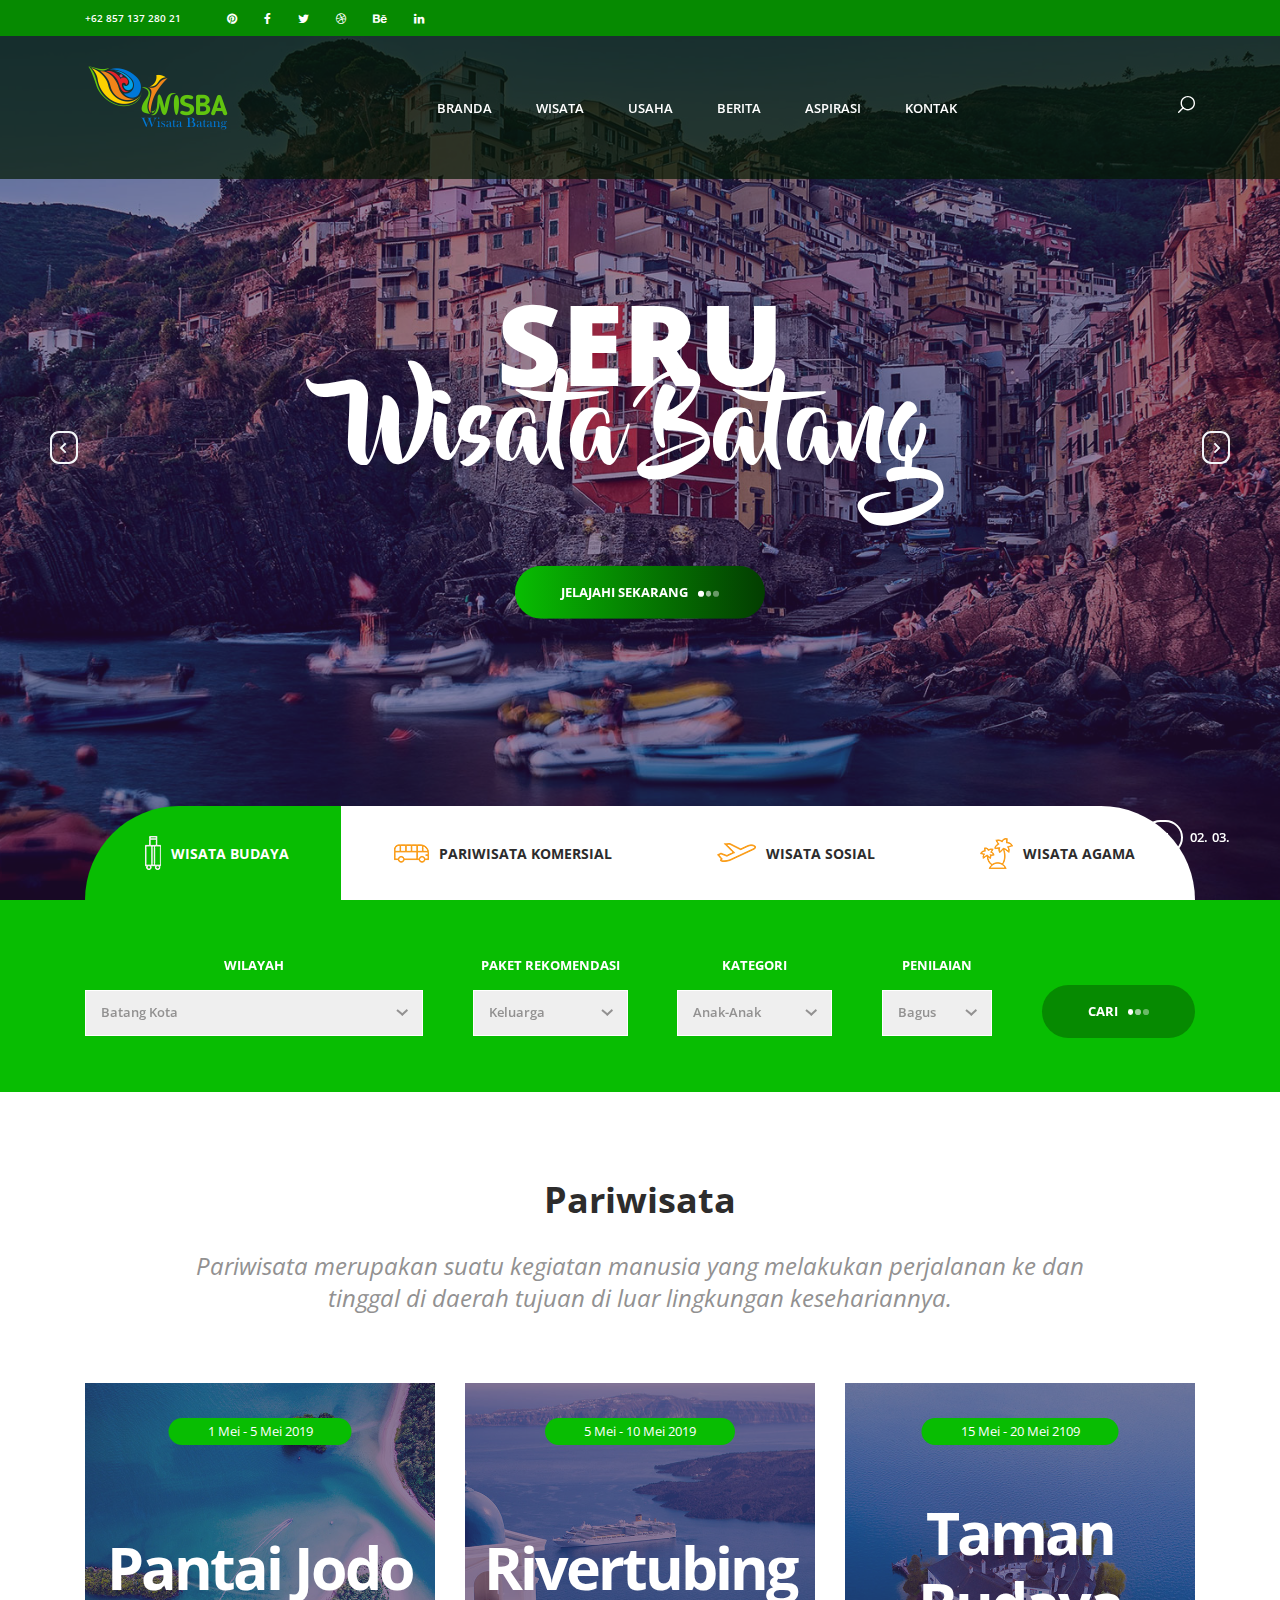
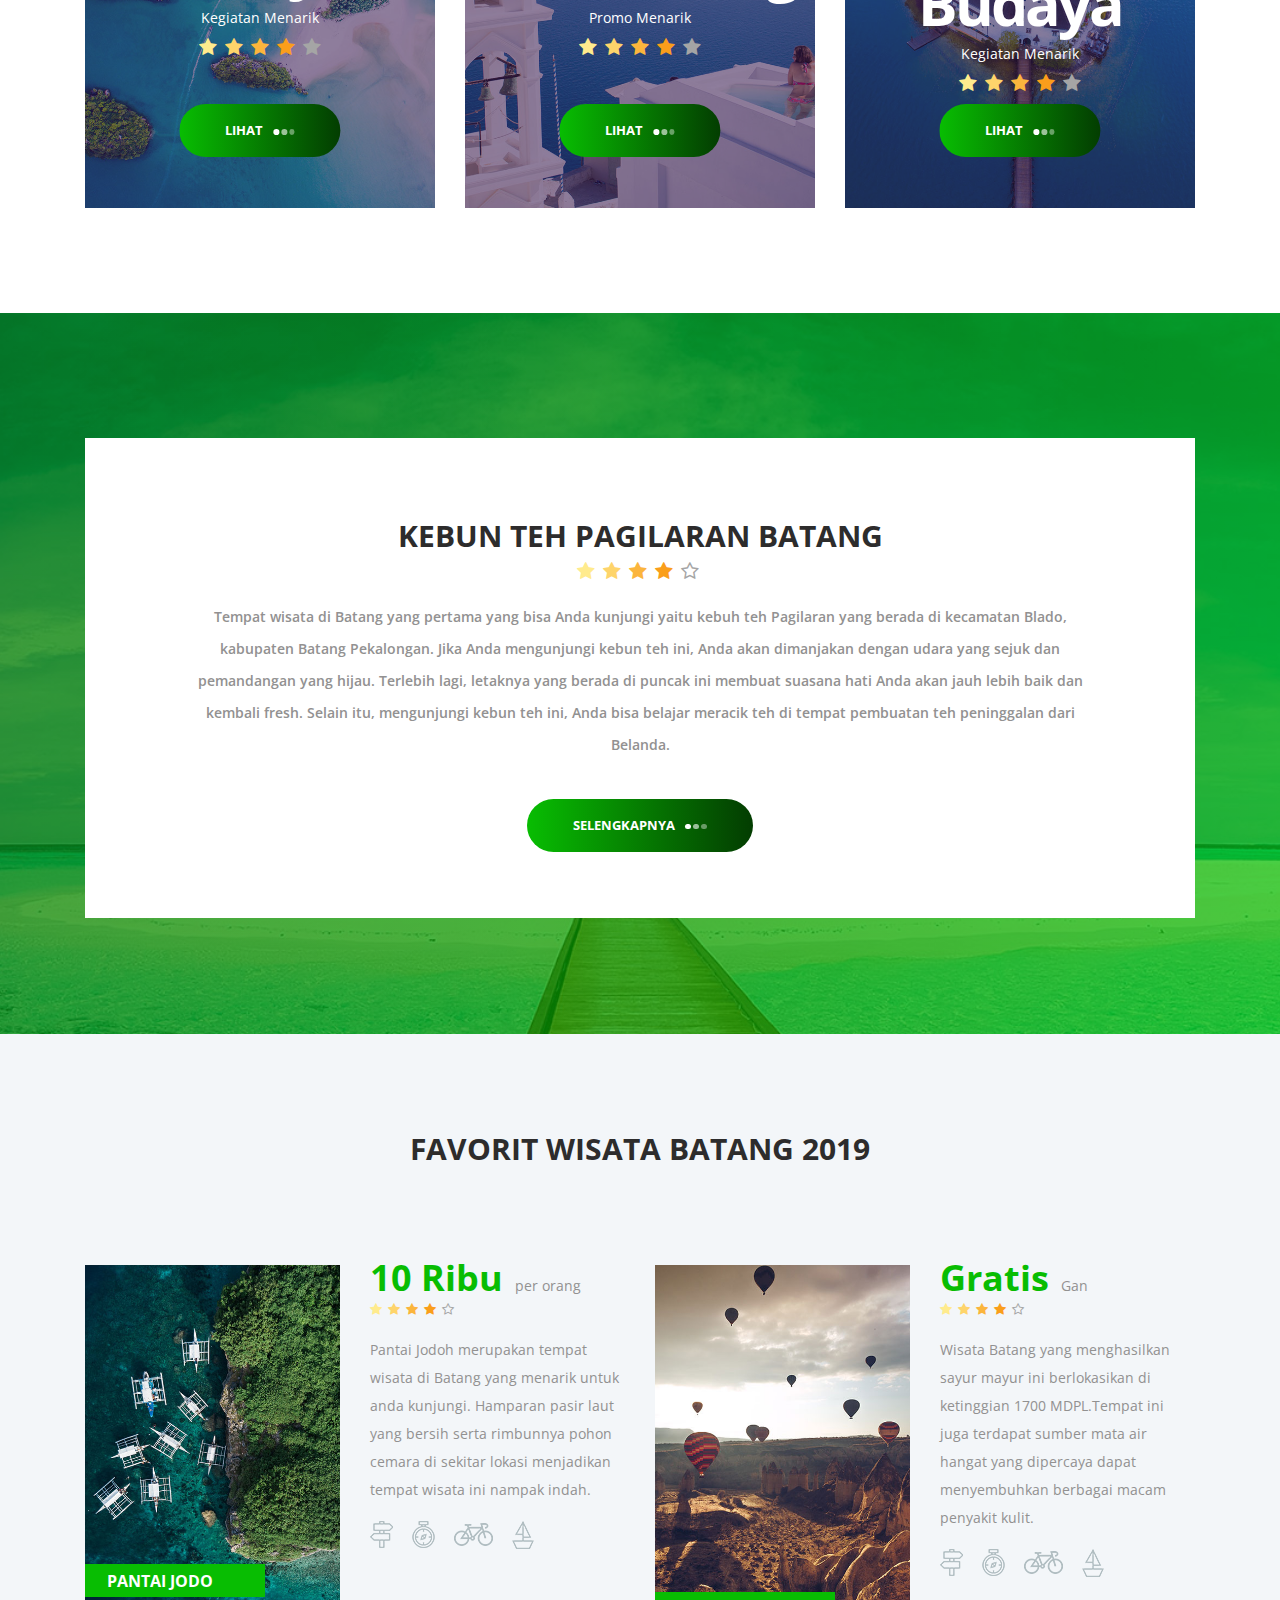
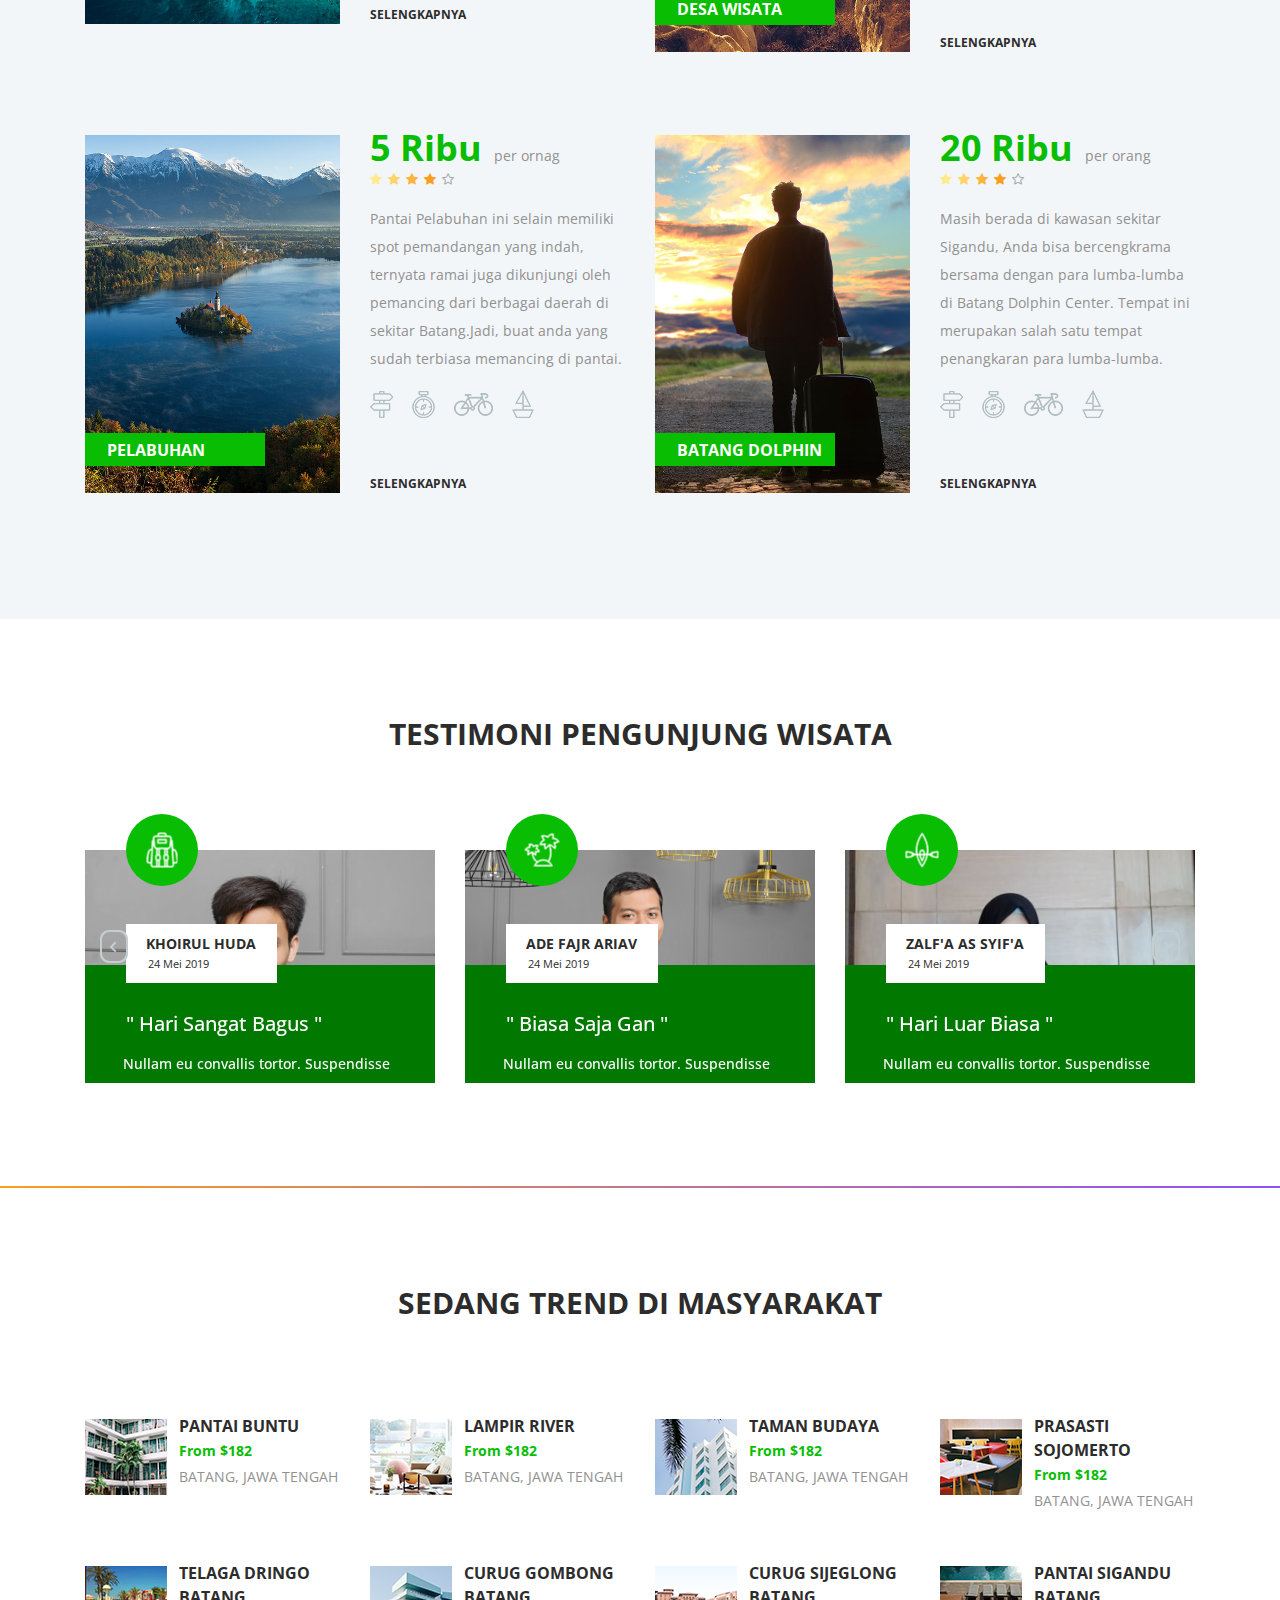
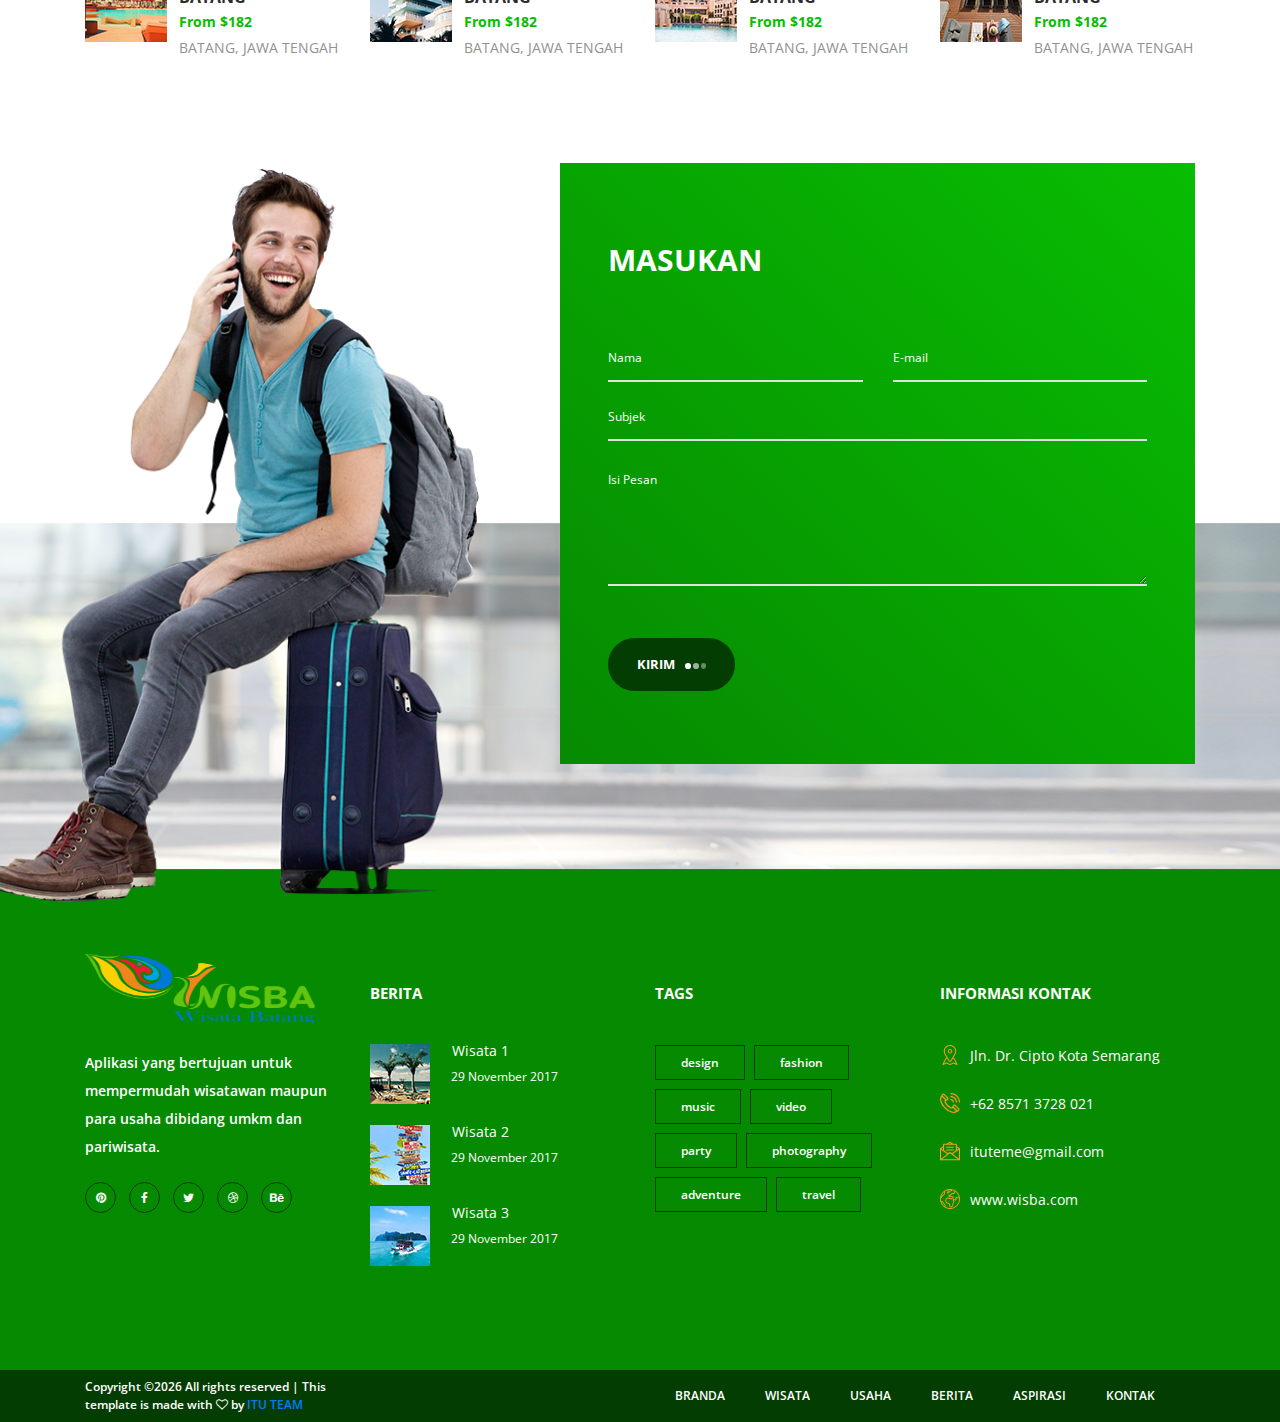
<file: index.html>
<!DOCTYPE html>
<html lang="en">
<head>
<title>WISBA SMART</title>
<meta charset="utf-8">
<meta http-equiv="X-UA-Compatible" content="IE=edge">
<meta name="description" content="Travelix Project">
<meta name="viewport" content="width=device-width, initial-scale=1">
<link rel="stylesheet" type="text/css" href="styles/bootstrap4/bootstrap.min.css">
<link href="plugins/font-awesome-4.7.0/css/font-awesome.min.css" rel="stylesheet" type="text/css">
<link rel="stylesheet" type="text/css" href="plugins/OwlCarousel2-2.2.1/owl.carousel.css">
<link rel="stylesheet" type="text/css" href="plugins/OwlCarousel2-2.2.1/owl.theme.default.css">
<link rel="stylesheet" type="text/css" href="plugins/OwlCarousel2-2.2.1/animate.css">
<link rel="stylesheet" type="text/css" href="styles/main_styles.css">
<link rel="stylesheet" type="text/css" href="styles/responsive.css">
</head>

<body>

<div class="super_container">
	
	<!-- Header -->

	<header class="header">

		<!-- Top Bar -->

		<div class="top_bar">
			<div class="container">
				<div class="row">
					<div class="col d-flex flex-row">
						<div class="phone">+62 857 137 280 21</div>
						<div class="social">
							<ul class="social_list">
								<li class="social_list_item"><a href="#"><i class="fa fa-pinterest" aria-hidden="true"></i></a></li>
								<li class="social_list_item"><a href="#"><i class="fa fa-facebook" aria-hidden="true"></i></a></li>
								<li class="social_list_item"><a href="#"><i class="fa fa-twitter" aria-hidden="true"></i></a></li>
								<li class="social_list_item"><a href="#"><i class="fa fa-dribbble" aria-hidden="true"></i></a></li>
								<li class="social_list_item"><a href="#"><i class="fa fa-behance" aria-hidden="true"></i></a></li>
								<li class="social_list_item"><a href="#"><i class="fa fa-linkedin" aria-hidden="true"></i></a></li>
							</ul>
						</div>
						<div class="user_box ml-auto">
							<!-- <div class="user_box_login user_box_link"><a href="#">login</a></div>
							<div class="user_box_register user_box_link"><a href="#">register</a></div> -->
						</div>
					</div>
				</div>
			</div>		
		</div>

		<!-- Main Navigation -->

		<nav class="main_nav">
			<div class="container">
				<div class="row">
					<div class="col main_nav_col d-flex flex-row align-items-center justify-content-start">
						<div class="logo_container">
							<div class="logo"><a href="#"><img src="images/logo_64.png"></a></div>
						</div>
						<div class="main_nav_container ml-auto">
							<ul class="main_nav_list">
								<li class="main_nav_item"><a href="index.html">Branda</a></li>
								<li class="main_nav_item"><a href="wisata.php">Wisata</a></li>
								<li class="main_nav_item"><a href="usaha.php">Usaha</a></li>
								<li class="main_nav_item"><a href="blog.html">Berita</a></li>
								<li class="main_nav_item"><a href="aspirasi.php">Aspirasi</a></li>
								<li class="main_nav_item"><a href="contact.html">Kontak</a></li>
							</ul>
						</div>
						<div class="content_search ml-lg-0 ml-auto">
							<svg version="1.1" id="Layer_1" xmlns="http://www.w3.org/2000/svg" xmlns:xlink="http://www.w3.org/1999/xlink" x="0px" y="0px"
							width="17px" height="17px" viewBox="0 0 512 512" enable-background="new 0 0 512 512" xml:space="preserve">
								<g>
									<g>
										<g>
											<path class="mag_glass" fill="#FFFFFF" d="M78.438,216.78c0,57.906,22.55,112.343,63.493,153.287c40.945,40.944,95.383,63.494,153.287,63.494
											s112.344-22.55,153.287-63.494C489.451,329.123,512,274.686,512,216.78c0-57.904-22.549-112.342-63.494-153.286
											C407.563,22.549,353.124,0,295.219,0c-57.904,0-112.342,22.549-153.287,63.494C100.988,104.438,78.439,158.876,78.438,216.78z
											M119.804,216.78c0-96.725,78.69-175.416,175.415-175.416s175.418,78.691,175.418,175.416
											c0,96.725-78.691,175.416-175.416,175.416C198.495,392.195,119.804,313.505,119.804,216.78z"/>
										</g>
									</g>
									<g>
										<g>
											<path class="mag_glass" fill="#FFFFFF" d="M6.057,505.942c4.038,4.039,9.332,6.058,14.625,6.058s10.587-2.019,14.625-6.058L171.268,369.98
											c8.076-8.076,8.076-21.172,0-29.248c-8.076-8.078-21.172-8.078-29.249,0L6.057,476.693
											C-2.019,484.77-2.019,497.865,6.057,505.942z"/>
										</g>
									</g>
								</g>
							</svg>
						</div>
						<form id="search_form" class="search_form bez_1">
							<input type="search" class="search_content_input bez_1">
						</form>

						<div class="hamburger">
							<i class="fa fa-bars trans_200"></i>
						</div>
					</div>
				</div>
			</div>	
		</nav>

	</header>

	<div class="menu trans_500">
		<div class="menu_content d-flex flex-column align-items-center justify-content-center text-center">
			<div class="menu_close_container"><div class="menu_close"></div></div>
			<div class="logo menu_logo"><a href="#"><img src="images/logo_512.png" alt=""></a></div>
			<ul>
				<li class="menu_item"><a href="index.html">Beranda</a></li>
				<li class="menu_item"><a href="wisata.php">Wisata</a></li>
				<li class="menu_item"><a href="usaha.php">Usaha</a></li>
				<li class="menu_item"><a href="blog.html">Berita</a></li>
				<li class="menu_item"><a href="aspirasi.php">Aspirasi</a></li>
				<li class="menu_item"><a href="contact.html">Kontak</a></li>
			</ul>
		</div>
	</div>

	<!-- Home -->

	<div class="home">
		
		<!-- Home Slider -->

		<div class="home_slider_container">
			
			<div class="owl-carousel owl-theme home_slider">

				<!-- Slider Item -->
				<div class="owl-item home_slider_item">
					<!-- Image by https://unsplash.com/@anikindimitry -->
					<div class="home_slider_background" style="background-image:url(images/home_slider.jpg)"></div>

					<div class="home_slider_content text-center">
						<div class="home_slider_content_inner" data-animation-in="flipInX" data-animation-out="animate-out fadeOut">
							<h1>Seru</h1>
							<h1> Wisata Batang</h1>
							<div class="button home_slider_button"><div class="button_bcg"></div><a href="#">Jelajahi Sekarang<span></span><span></span><span></span></a></div>
						</div>
					</div>
				</div>
				<!-- Slider Item -->
				<div class="owl-item home_slider_item">
					<!-- Image by https://unsplash.com/@anikindimitry -->
					<div class="home_slider_background" style="background-image:url(images/home_slider.jpg)"></div>

					<div class="home_slider_content text-center">
						<div class="home_slider_content_inner" data-animation-in="flipInX" data-animation-out="animate-out fadeOut">
							<h1>Seru 2</h1>
							<h1> Wisata Batang</h1>
							<div class="button home_slider_button"><div class="button_bcg"></div><a href="#">Jelajahi Sekarang<span></span><span></span><span></span></a></div>
						</div>
					</div>
				</div>
				<!-- Slider Item -->
				<div class="owl-item home_slider_item">
					<!-- Image by https://unsplash.com/@anikindimitry -->
					<div class="home_slider_background" style="background-image:url(images/home_slider.jpg)"></div>

					<div class="home_slider_content text-center">
						<div class="home_slider_content_inner" data-animation-in="flipInX" data-animation-out="animate-out fadeOut">
							<h1>Seru 3</h1>
							<h1> Wisata Batang</h1>
							<div class="button home_slider_button"><div class="button_bcg"></div><a href="#">Jelajahi Sekarang<span></span><span></span><span></span></a></div>
						</div>
					</div>
				</div>				

			</div>
			
			<!-- Home Slider Nav - Prev -->
			<div class="home_slider_nav home_slider_prev">
				<svg version="1.1" id="Layer_2" xmlns="http://www.w3.org/2000/svg" xmlns:xlink="http://www.w3.org/1999/xlink" x="0px" y="0px"
					width="28px" height="33px" viewBox="0 0 28 33" enable-background="new 0 0 28 33" xml:space="preserve">
					<defs>
						<linearGradient id='home_grad_prev'>
							<stop offset='0%' stop-color='#fa9e1b'/>
							<stop offset='100%' stop-color='#8d4fff'/>
						</linearGradient>
					</defs>
					<path class="nav_path" fill="#F3F6F9" d="M19,0H9C4.029,0,0,4.029,0,9v15c0,4.971,4.029,9,9,9h10c4.97,0,9-4.029,9-9V9C28,4.029,23.97,0,19,0z
					M26,23.091C26,27.459,22.545,31,18.285,31H9.714C5.454,31,2,27.459,2,23.091V9.909C2,5.541,5.454,2,9.714,2h8.571
					C22.545,2,26,5.541,26,9.909V23.091z"/>
					<polygon class="nav_arrow" fill="#F3F6F9" points="15.044,22.222 16.377,20.888 12.374,16.885 16.377,12.882 15.044,11.55 9.708,16.885 11.04,18.219 
					11.042,18.219 "/>
				</svg>
			</div>
			
			<!-- Home Slider Nav - Next -->
			<div class="home_slider_nav home_slider_next">
				<svg version="1.1" id="Layer_3" xmlns="http://www.w3.org/2000/svg" xmlns:xlink="http://www.w3.org/1999/xlink" x="0px" y="0px"
				width="28px" height="33px" viewBox="0 0 28 33" enable-background="new 0 0 28 33" xml:space="preserve">
					<defs>
						<linearGradient id='home_grad_next'>
							<stop offset='0%' stop-color='#fa9e1b'/>
							<stop offset='100%' stop-color='#8d4fff'/>
						</linearGradient>
					</defs>
				<path class="nav_path" fill="#F3F6F9" d="M19,0H9C4.029,0,0,4.029,0,9v15c0,4.971,4.029,9,9,9h10c4.97,0,9-4.029,9-9V9C28,4.029,23.97,0,19,0z
				M26,23.091C26,27.459,22.545,31,18.285,31H9.714C5.454,31,2,27.459,2,23.091V9.909C2,5.541,5.454,2,9.714,2h8.571
				C22.545,2,26,5.541,26,9.909V23.091z"/>
				<polygon class="nav_arrow" fill="#F3F6F9" points="13.044,11.551 11.71,12.885 15.714,16.888 11.71,20.891 13.044,22.224 18.379,16.888 17.048,15.554 
				17.046,15.554 "/>
				</svg>
			</div>

			<!-- Home Slider Dots -->

			<div class="home_slider_dots">
				<ul id="home_slider_custom_dots" class="home_slider_custom_dots">
					<li class="home_slider_custom_dot active"><div></div>01.</li>
					<li class="home_slider_custom_dot"><div></div>02.</li>
					<li class="home_slider_custom_dot"><div></div>03.</li>
				</ul>
			</div>
			
		</div>

	</div>

	<!-- Search -->

	<div class="search">
		

		<!-- Search Contents -->
		
		<div class="container fill_height">
			<div class="row fill_height">
				<div class="col fill_height">

					<!-- Search Tabs -->

					<div class="search_tabs_container">
						<div class="search_tabs d-flex flex-lg-row flex-column align-items-lg-center align-items-start justify-content-lg-between justify-content-start">
							<div class="search_tab active d-flex flex-row align-items-center justify-content-lg-center justify-content-start"><img src="images/suitcase.png" alt=""><span>Wisata Budaya</span></div>
							<div class="search_tab d-flex flex-row align-items-center justify-content-lg-center justify-content-start"><img src="images/bus.png" alt="">Pariwisata Komersial</div>
							<div class="search_tab d-flex flex-row align-items-center justify-content-lg-center justify-content-start"><img src="images/departure.png" alt="">Wisata Sosial</div>
							<div class="search_tab d-flex flex-row align-items-center justify-content-lg-center justify-content-start"><img src="images/island.png" alt="">Wisata Agama</div>
							<!-- <div class="search_tab d-flex flex-row align-items-center justify-content-lg-center justify-content-start"><img src="images/cruise.png" alt="">Pariwisata Pemulihan</div> -->
						</div>		
					</div>

					<!-- Search Panel -->

					<div class="search_panel active">
						<form action="#" id="search_form_1" class="search_panel_content d-flex flex-lg-row flex-column align-items-lg-center align-items-start text-center justify-content-lg-between justify-content-start">
							<div class="search_item">
								<div>Wilayah</div>
								<select name="adults" id="adults_7" class="dropdown_item_select search_input">
									<option>Batang Kota</option>
									<option>Batang Pesisir</option>
									<option>Lainnya</option>
								</select>
							</div>
							<div class="search_item">
								<div>Paket Rekomendasi</div>
								<select name="adults" id="adults_8" class="dropdown_item_select search_input">
									<option>Keluarga</option>
									<option>Individu</option>
									<option>Kelompok</option>
								</select>
							</div>
							<div class="search_item">
								<div>Kategori</div>
								<select name="children" id="children_7" class="dropdown_item_select search_input">
									<option>Anak-Anak</option>
									<option>Remaja</option>
									<option>Dewasa</option>
								</select>
							</div>
							<div class="search_item">
								<div>Penilaian</div>
								<select name="children" id="children_8" class="dropdown_item_select search_input">
									<option>Bagus</option>
									<option>Sangat Bagus</option>
									<option>Keren</option>
								</select>
							</div>
							<button class="button search_button">Cari<span></span><span></span><span></span></button>
						</form>
					</div>

					<!-- Search Panel -->

					<div class="search_panel">
						<form action="#" id="search_form_2" class="search_panel_content d-flex flex-lg-row flex-column align-items-lg-center align-items-start justify-content-lg-between justify-content-start text-center">
							<div class="search_item">
								<div>Wilayah</div>
								<select name="adults" id="adults_1" class="dropdown_item_select search_input">
									<option>Batang Kota</option>
									<option>Batang Pesisir</option>
									<option>Lainnya</option>
								</select>
							</div>
							<div class="search_item">
								<div>Paket Rekomendasi</div>
								<select name="adults" id="adults_2" class="dropdown_item_select search_input">
									<option>Keluarga</option>
									<option>Individu</option>
									<option>Kelompok</option>
								</select>
							</div>
							<div class="search_item">
								<div>Kategori</div>
								<select name="children" id="children_1" class="dropdown_item_select search_input">
									<option>Anak-Anak</option>
									<option>Remaja</option>
									<option>Dewasa</option>
								</select>
							</div>
							<div class="search_item">
								<div>Penilaian</div>
								<select name="children" id="children_2" class="dropdown_item_select search_input">
									<option>Bagus</option>
									<option>Sangat Bagus</option>
									<option>Keren</option>
								</select>
							</div>
							<button class="button search_button">Cari<span></span><span></span><span></span></button>
						</form>
					</div>

					<!-- Search Panel -->

					<div class="search_panel">
						<form action="#" id="search_form_3" class="search_panel_content d-flex flex-lg-row flex-column align-items-lg-center align-items-start justify-content-lg-between justify-content-start text-center">
							<div class="search_item">
								<div>Wilayah</div>
								<select name="adults" id="adults_3" class="dropdown_item_select search_input">
									<option>Batang Kota</option>
									<option>Batang Pesisir</option>
									<option>Lainnya</option>
								</select>
							</div>
							<div class="search_item">
								<div>Paket Rekomendasi</div>
								<select name="adults" id="adults_4" class="dropdown_item_select search_input">
									<option>Keluarga</option>
									<option>Individu</option>
									<option>Kelompok</option>
								</select>
							</div>
							<div class="search_item">
								<div>Kategori</div>
								<select name="children" id="children_3" class="dropdown_item_select search_input">
									<option>Anak-Anak</option>
									<option>Remaja</option>
									<option>Dewasa</option>
								</select>
							</div>
							<div class="search_item">
								<div>Penilaian</div>
								<select name="children" id="children_4" class="dropdown_item_select search_input">
									<option>Bagus</option>
									<option>Sangat Bagus</option>
									<option>Keren</option>
								</select>
							</div>
							<button class="button search_button">Cari<span></span><span></span><span></span></button>
						</form>
					</div>

					<!-- Search Panel -->

					<div class="search_panel">
						<form action="#" id="search_form_4" class="search_panel_content d-flex flex-lg-row flex-column align-items-lg-center align-items-start justify-content-lg-between justify-content-start text-center">
							<div class="search_item">
								<div>Wilayah</div>
								<select name="adults" id="adults_5" class="dropdown_item_select search_input">
									<option>Batang Kota</option>
									<option>Batang Pesisir</option>
									<option>Lainnya</option>
								</select>
							</div>
							<div class="search_item">
								<div>Paket Rekomendasi</div>
								<select name="adults" id="adults_6" class="dropdown_item_select search_input">
									<option>Keluarga</option>
									<option>Individu</option>
									<option>Kelompok</option>
								</select>
							</div>
							<div class="search_item">
								<div>Kategori</div>
								<select name="children" id="children_5" class="dropdown_item_select search_input">
									<option>Anak-Anak</option>
									<option>Remaja</option>
									<option>Dewasa</option>
								</select>
							</div>
							<div class="search_item">
								<div>Penilaian</div>
								<select name="children" id="children_6" class="dropdown_item_select search_input">
									<option>Bagus</option>
									<option>Sangat Bagus</option>
									<option>Keren</option>
								</select>
							</div>
							<button class="button search_button">Cari<span></span><span></span><span></span></button>
						</form>
					</div>
				</div>
			</div>
		</div>		
	</div>

	<!-- Intro -->
	
	<div class="intro">
		<div class="container">
			<div class="row">
				<div class="col">
					<h2 class="intro_title text-center">Pariwisata</h2>
				</div>
			</div>
			<div class="row">
				<div class="col-lg-10 offset-lg-1">
					<div class="intro_text text-center">
						<p>Pariwisata merupakan suatu kegiatan manusia yang melakukan perjalanan ke dan tinggal di daerah tujuan di luar lingkungan kesehariannya.</p>
					</div>
				</div>
			</div>
			<div class="row intro_items">

				<!-- Intro Item -->

				<div class="col-lg-4 intro_col">
					<div class="intro_item">
						<div class="intro_item_overlay"></div>
						<!-- Image by https://unsplash.com/@dnevozhai -->
						<div class="intro_item_background" style="background-image:url(images/intro_1.jpg)"></div>
						<div class="intro_item_content d-flex flex-column align-items-center justify-content-center">
							<div class="intro_date">1 Mei - 5 Mei 2019</div>
							<div class="button intro_button"><div class="button_bcg"></div><a href="#">Lihat<span></span><span></span><span></span></a></div>
							<div class="intro_center text-center">
								<h1>Pantai Jodo</h1>
								<div class="intro_price">Kegiatan Menarik</div>
								<div class="rating rating_4">
									<i class="fa fa-star"></i>
									<i class="fa fa-star"></i>
									<i class="fa fa-star"></i>
									<i class="fa fa-star"></i>
									<i class="fa fa-star"></i>
								</div>
							</div>
						</div>
					</div>
				</div>

				<!-- Intro Item -->

				<div class="col-lg-4 intro_col">
					<div class="intro_item">
						<div class="intro_item_overlay"></div>
						<!-- Image by https://unsplash.com/@hellolightbulb -->
						<div class="intro_item_background" style="background-image:url(images/intro_2.jpg)"></div>
						<div class="intro_item_content d-flex flex-column align-items-center justify-content-center">
							<div class="intro_date">5 Mei - 10 Mei 2019</div>
							<div class="button intro_button"><div class="button_bcg"></div><a href="#">Lihat<span></span><span></span><span></span></a></div>
							<div class="intro_center text-center">
								<h1>Rivertubing</h1>
								<div class="intro_price">Promo Menarik</div>
								<div class="rating rating_4">
									<i class="fa fa-star"></i>
									<i class="fa fa-star"></i>
									<i class="fa fa-star"></i>
									<i class="fa fa-star"></i>
									<i class="fa fa-star"></i>
								</div>
							</div>
						</div>
					</div>
				</div>

				<!-- Intro Item -->

				<div class="col-lg-4 intro_col">
					<div class="intro_item">
						<div class="intro_item_overlay"></div>
						<!-- Image by https://unsplash.com/@willianjusten -->
						<div class="intro_item_background" style="background-image:url(images/intro_3.jpg)"></div>
						<div class="intro_item_content d-flex flex-column align-items-center justify-content-center">
							<div class="intro_date">15 Mei - 20 Mei 2109</div>
							<div class="button intro_button"><div class="button_bcg"></div><a href="#">Lihat<span></span><span></span><span></span></a></div>
							<div class="intro_center text-center">
								<h1>Taman Budaya</h1>
								<div class="intro_price">Kegiatan Menarik</div>
								<div class="rating rating_4">
									<i class="fa fa-star"></i>
									<i class="fa fa-star"></i>
									<i class="fa fa-star"></i>
									<i class="fa fa-star"></i>
									<i class="fa fa-star"></i>
								</div>
							</div>
						</div>
					</div>
				</div>

			</div>
		</div>
	</div>

	<!-- CTA -->

	<div class="cta">
		<!-- Image by https://unsplash.com/@thanni -->
		<div class="cta_background" style="background-image:url(images/cta.jpg)"></div>
		
		<div class="container">
			<div class="row">
				<div class="col">

					<!-- CTA Slider -->

					<div class="cta_slider_container">
						<div class="owl-carousel owl-theme cta_slider">

							<!-- CTA Slider Item -->
							<div class="owl-item cta_item text-center">
								<div class="cta_title">Kebun Teh Pagilaran Batang</div>
								<div class="rating_r rating_r_4">
									<i></i>
									<i></i>
									<i></i>
									<i></i>
									<i></i>
								</div>
								<p class="cta_text">Tempat wisata di Batang yang pertama yang bisa Anda kunjungi yaitu kebuh teh Pagilaran yang berada di kecamatan Blado, kabupaten Batang Pekalongan. Jika Anda mengunjungi kebun teh ini, Anda akan dimanjakan dengan udara yang sejuk dan pemandangan yang hijau. Terlebih lagi, letaknya yang berada di puncak ini membuat suasana hati Anda akan jauh lebih baik dan kembali fresh. Selain itu, mengunjungi kebun teh ini, Anda bisa belajar meracik teh di tempat pembuatan teh peninggalan dari Belanda.</p>
								<div class="button cta_button"><div class="button_bcg"></div><a href="#">Selengkapnya<span></span><span></span><span></span></a></div>
							</div>

							<!-- CTA Slider Item -->
							<div class="owl-item cta_item text-center">
								<div class="cta_title">Pantai Ujung Negoro Batang</div>
								<div class="rating_r rating_r_4">
									<i></i>
									<i></i>
									<i></i>
									<i></i>
									<i></i>
								</div>
								<p class="cta_text">Selain terkenal dengan panorama puncaknya yang indah, Anda bisa mengunjungi pantai yang berada di Ujung Negoro. Pantai Ujung Negoro ini menjadi salah satu destinasi wisata Batang yang memiliki panorama yang indah. Tak kalah indah dengan pantai-pantai di Bali.</p>
								<div class="button cta_button"><div class="button_bcg"></div><a href="#">Selengkapnya<span></span><span></span><span></span></a></div>
							</div>

							<!-- CTA Slider Item -->
							<div class="owl-item cta_item text-center">
								<div class="cta_title">Pantai Celong Batang Jateng</div>
								<div class="rating_r rating_r_4">
									<i></i>
									<i></i>
									<i></i>
									<i></i>
									<i></i>
								</div>
								<p class="cta_text">Belum puas mengeksplor wisata Batang berupa pantai, pantai Celong atau sering juga disebut dengan pantai Mangunsari ini bisa menjadi salah satu pemuas eksplorasi Anda di kabupaten Batang. Pantai ini terkenal sebagai pantainya para pemancing. Sehingga Anda bisa menikmati suasana pantai yang indah juga bisa memancing ikan disini.</p>
								<div class="button cta_button"><div class="button_bcg"></div><a href="#">Selengkapnya<span></span><span></span><span></span></a></div>
							</div>
							
						</div>

						<!-- CTA Slider Nav - Prev -->
						<div class="cta_slider_nav cta_slider_prev">
							<svg version="1.1" id="Layer_4" xmlns="http://www.w3.org/2000/svg" xmlns:xlink="http://www.w3.org/1999/xlink" x="0px" y="0px"
								width="28px" height="33px" viewBox="0 0 28 33" enable-background="new 0 0 28 33" xml:space="preserve">
								<defs>
									<linearGradient id='cta_grad_prev'>
										<stop offset='0%' stop-color='#fa9e1b'/>
										<stop offset='100%' stop-color='#8d4fff'/>
									</linearGradient>
								</defs>
								<path class="nav_path" fill="#F3F6F9" d="M19,0H9C4.029,0,0,4.029,0,9v15c0,4.971,4.029,9,9,9h10c4.97,0,9-4.029,9-9V9C28,4.029,23.97,0,19,0z
								M26,23.091C26,27.459,22.545,31,18.285,31H9.714C5.454,31,2,27.459,2,23.091V9.909C2,5.541,5.454,2,9.714,2h8.571
								C22.545,2,26,5.541,26,9.909V23.091z"/>
								<polygon class="nav_arrow" fill="#F3F6F9" points="15.044,22.222 16.377,20.888 12.374,16.885 16.377,12.882 15.044,11.55 9.708,16.885 11.04,18.219 
								11.042,18.219 "/>
							</svg>
						</div>
						
						<!-- CTA Slider Nav - Next -->
						<div class="cta_slider_nav cta_slider_next">
							<svg version="1.1" id="Layer_5" xmlns="http://www.w3.org/2000/svg" xmlns:xlink="http://www.w3.org/1999/xlink" x="0px" y="0px"
							width="28px" height="33px" viewBox="0 0 28 33" enable-background="new 0 0 28 33" xml:space="preserve">
								<defs>
									<linearGradient id='cta_grad_next'>
										<stop offset='0%' stop-color='#fa9e1b'/>
										<stop offset='100%' stop-color='#8d4fff'/>
									</linearGradient>
								</defs>
							<path class="nav_path" fill="#F3F6F9" d="M19,0H9C4.029,0,0,4.029,0,9v15c0,4.971,4.029,9,9,9h10c4.97,0,9-4.029,9-9V9C28,4.029,23.97,0,19,0z
							M26,23.091C26,27.459,22.545,31,18.285,31H9.714C5.454,31,2,27.459,2,23.091V9.909C2,5.541,5.454,2,9.714,2h8.571
							C22.545,2,26,5.541,26,9.909V23.091z"/>
							<polygon class="nav_arrow" fill="#F3F6F9" points="13.044,11.551 11.71,12.885 15.714,16.888 11.71,20.891 13.044,22.224 18.379,16.888 17.048,15.554 
							17.046,15.554 "/>
							</svg>
						</div>

					</div>

				</div>
			</div>
		</div>
					
	</div>

	<!-- Offers -->

	<div class="offers">
		<div class="container">
			<div class="row">
				<div class="col text-center">
					<h2 class="section_title">Favorit Wisata Batang 2019</h2>
				</div>
			</div>
			<div class="row offers_items">

				<!-- Offers Item -->
				<div class="col-lg-6 offers_col">
					<div class="offers_item">
						<div class="row">
							<div class="col-lg-6">
								<div class="offers_image_container">
									<!-- Image by https://unsplash.com/@kensuarez -->
									<div class="offers_image_background" style="background-image:url(images/offer_1.jpg)"></div>
									<div class="offer_name"><a href="#">Pantai Jodo</a></div>
								</div>
							</div>
							<div class="col-lg-6">
								<div class="offers_content">
									<div class="offers_price">10 Ribu<span>per orang</span></div>
									<div class="rating_r rating_r_4 offers_rating">
										<i></i>
										<i></i>
										<i></i>
										<i></i>
										<i></i>
									</div>
									<p class="offers_text">Pantai Jodoh merupakan tempat wisata di Batang yang menarik untuk anda kunjungi. Hamparan pasir laut yang bersih serta rimbunnya pohon cemara di sekitar lokasi menjadikan tempat wisata ini nampak indah.</p>
									<div class="offers_icons">
										<ul class="offers_icons_list">
											<li class="offers_icons_item"><img src="images/post.png" alt=""></li>
											<li class="offers_icons_item"><img src="images/compass.png" alt=""></li>
											<li class="offers_icons_item"><img src="images/bicycle.png" alt=""></li>
											<li class="offers_icons_item"><img src="images/sailboat.png" alt=""></li>
										</ul>
									</div>
									<div class="offers_link"><a href="usaha.php">Selengkapnya</a></div>
								</div>
							</div>
						</div>
					</div>
				</div>
				
				<!-- Offers Item -->
				<div class="col-lg-6 offers_col">
					<div class="offers_item">
						<div class="row">
							<div class="col-lg-6">
								<div class="offers_image_container">
									<!-- Image by Egzon Bytyqi -->
									<div class="offers_image_background" style="background-image:url(images/offer_2.jpg)"></div>
									<div class="offer_name"><a href="#">Desa Wisata Pranten</a></div>
								</div>
							</div>
							<div class="col-lg-6">
								<div class="offers_content">
									<div class="offers_price">Gratis<span>Gan</span></div>
									<div class="rating_r rating_r_4 offers_rating">
										<i></i>
										<i></i>
										<i></i>
										<i></i>
										<i></i>
									</div>
									<p class="offers_text">Wisata Batang yang menghasilkan sayur mayur ini berlokasikan di ketinggian 1700 MDPL.Tempat ini juga terdapat sumber mata air hangat yang dipercaya dapat menyembuhkan berbagai macam penyakit kulit.</p>
									<div class="offers_icons">
										<ul class="offers_icons_list">
											<li class="offers_icons_item"><img src="images/post.png" alt=""></li>
											<li class="offers_icons_item"><img src="images/compass.png" alt=""></li>
											<li class="offers_icons_item"><img src="images/bicycle.png" alt=""></li>
											<li class="offers_icons_item"><img src="images/sailboat.png" alt=""></li>
										</ul>
									</div>
									<div class="offers_link"><a href="usaha.php">Selengkapnya</a></div>
								</div>
							</div>
						</div>
					</div>
				</div>

				<!-- Offers Item -->
				<div class="col-lg-6 offers_col">
					<div class="offers_item">
						<div class="row">
							<div class="col-lg-6">
								<div class="offers_image_container">
									<!-- Image by https://unsplash.com/@nevenkrcmarek -->
									<div class="offers_image_background" style="background-image:url(images/offer_3.jpg)"></div>
									<div class="offer_name"><a href="#">Pelabuhan Perikanan Batang</a></div>
								</div>
							</div>
							<div class="col-lg-6">
								<div class="offers_content">
									<div class="offers_price">5 Ribu<span>per ornag</span></div>
									<div class="rating_r rating_r_4 offers_rating">
										<i></i>
										<i></i>
										<i></i>
										<i></i>
										<i></i>
									</div>
									<p class="offers_text"> Pantai Pelabuhan ini selain memiliki spot pemandangan yang indah, ternyata ramai juga dikunjungi oleh pemancing dari berbagai daerah di sekitar Batang.Jadi, buat anda yang sudah terbiasa memancing di pantai.</p>
									<div class="offers_icons">
										<ul class="offers_icons_list">
											<li class="offers_icons_item"><img src="images/post.png" alt=""></li>
											<li class="offers_icons_item"><img src="images/compass.png" alt=""></li>
											<li class="offers_icons_item"><img src="images/bicycle.png" alt=""></li>
											<li class="offers_icons_item"><img src="images/sailboat.png" alt=""></li>
										</ul>
									</div>
									<div class="offers_link"><a href="usaha.php">Selengkapnya</a></div>
								</div>
							</div>
						</div>
					</div>
				</div>

				<!-- Offers Item -->
				<div class="col-lg-6 offers_col">
					<div class="offers_item">
						<div class="row">
							<div class="col-lg-6">
								<div class="offers_image_container">
									<!-- Image by https://unsplash.com/@mantashesthaven -->
									<div class="offers_image_background" style="background-image:url(images/offer_4.jpg)"></div>
									<div class="offer_name"><a href="#">Batang Dolphin Center</a></div>
								</div>
							</div>
							<div class="col-lg-6">
								<div class="offers_content">
									<div class="offers_price">20 Ribu<span>per orang</span></div>
									<div class="rating_r rating_r_4 offers_rating">
										<i></i>
										<i></i>
										<i></i>
										<i></i>
										<i></i>
									</div>
									<p class="offers_text">Masih berada di kawasan sekitar Sigandu, Anda bisa bercengkrama bersama dengan para lumba-lumba di Batang Dolphin Center. Tempat ini merupakan salah satu tempat penangkaran para lumba-lumba.</p>
									<div class="offers_icons">
										<ul class="offers_icons_list">
											<li class="offers_icons_item"><img src="images/post.png" alt=""></li>
											<li class="offers_icons_item"><img src="images/compass.png" alt=""></li>
											<li class="offers_icons_item"><img src="images/bicycle.png" alt=""></li>
											<li class="offers_icons_item"><img src="images/sailboat.png" alt=""></li>
										</ul>
									</div>
									<div class="offers_link"><a href="usaha.php">Selengkapnya</a></div>
								</div>
							</div>
						</div>
					</div>
				</div>

			</div>
		</div>
	</div>

	<!-- Testimonials -->

	<div class="testimonials">
		<div class="test_border"></div>
		<div class="container">
			<div class="row">
				<div class="col text-center">
					<h2 class="section_title">Testimoni Pengunjung Wisata</h2>
				</div>
			</div>
			<div class="row">
				<div class="col">
					
					<!-- Testimonials Slider -->

					<div class="test_slider_container">
						<div class="owl-carousel owl-theme test_slider">

							<!-- Testimonial Item -->
							<div class="owl-item">
								<div class="test_item">
									<div class="test_image"><img src="images/Khoirul_Huda.jpg"></div>
									<div class="test_icon"><img src="images/backpack.png" alt=""></div>
									<div class="test_content_container">
										<div class="test_content">
											<div class="test_item_info">
												<div class="test_name">Khoirul Huda</div>
												<div class="test_date">24 Mei 2019</div>
											</div>
											<div class="test_quote_title">" Hari Sangat Bagus "</div>
											<p class="test_quote_text">Nullam eu convallis tortor. Suspendisse potenti. In faucibus massa arcu, vitae cursus mi hendrerit nec.</p>
										</div>
									</div>
								</div>
							</div>

							<!-- Testimonial Item -->
							<div class="owl-item">
								<div class="test_item">
									<div class="test_image"><img src="images/Ade_Fajr_Ariav.jpg"></div>
									<div class="test_icon"><img src="images/island_t.png" alt=""></div>
									<div class="test_content_container">
										<div class="test_content">
											<div class="test_item_info">
												<div class="test_name">Ade Fajr Ariav</div>
												<div class="test_date">24 Mei 2019</div>
											</div>
											<div class="test_quote_title">" Biasa Saja Gan "</div>
											<p class="test_quote_text">Nullam eu convallis tortor. Suspendisse potenti. In faucibus massa arcu, vitae cursus mi hendrerit nec.</p>
										</div>
									</div>
								</div>
							</div>

							<!-- Testimonial Item -->
							<div class="owl-item">
								<div class="test_item">
									<div class="test_image"><img src="images/Zalfa'_As_Syifa'.jpg"></div>
									<div class="test_icon"><img src="images/kayak.png" alt=""></div>
									<div class="test_content_container">
										<div class="test_content">
											<div class="test_item_info">
												<div class="test_name">Zalf'a As Syif'a</div>
												<div class="test_date">24 Mei 2019</div>
											</div>
											<div class="test_quote_title">" Hari Luar Biasa "</div>
											<p class="test_quote_text">Nullam eu convallis tortor. Suspendisse potenti. In faucibus massa arcu, vitae cursus mi hendrerit nec.</p>
										</div>
									</div>
								</div>
							</div>
						</div>

						<!-- Testimonials Slider Nav - Prev -->
						<div class="test_slider_nav test_slider_prev">
							<svg version="1.1" id="Layer_6" xmlns="http://www.w3.org/2000/svg" xmlns:xlink="http://www.w3.org/1999/xlink" x="0px" y="0px"
								width="28px" height="33px" viewBox="0 0 28 33" enable-background="new 0 0 28 33" xml:space="preserve">
								<defs>
									<linearGradient id='test_grad_prev'>
										<stop offset='0%' stop-color='#fa9e1b'/>
										<stop offset='100%' stop-color='#8d4fff'/>
									</linearGradient>
								</defs>
								<path class="nav_path" fill="#F3F6F9" d="M19,0H9C4.029,0,0,4.029,0,9v15c0,4.971,4.029,9,9,9h10c4.97,0,9-4.029,9-9V9C28,4.029,23.97,0,19,0z
								M26,23.091C26,27.459,22.545,31,18.285,31H9.714C5.454,31,2,27.459,2,23.091V9.909C2,5.541,5.454,2,9.714,2h8.571
								C22.545,2,26,5.541,26,9.909V23.091z"/>
								<polygon class="nav_arrow" fill="#F3F6F9" points="15.044,22.222 16.377,20.888 12.374,16.885 16.377,12.882 15.044,11.55 9.708,16.885 11.04,18.219 
								11.042,18.219 "/>
							</svg>
						</div>
						
						<!-- Testimonials Slider Nav - Next -->
						<div class="test_slider_nav test_slider_next">
							<svg version="1.1" id="Layer_7" xmlns="http://www.w3.org/2000/svg" xmlns:xlink="http://www.w3.org/1999/xlink" x="0px" y="0px"
							width="28px" height="33px" viewBox="0 0 28 33" enable-background="new 0 0 28 33" xml:space="preserve">
								<defs>
									<linearGradient id='test_grad_next'>
										<stop offset='0%' stop-color='#fa9e1b'/>
										<stop offset='100%' stop-color='#8d4fff'/>
									</linearGradient>
								</defs>
							<path class="nav_path" fill="#F3F6F9" d="M19,0H9C4.029,0,0,4.029,0,9v15c0,4.971,4.029,9,9,9h10c4.97,0,9-4.029,9-9V9C28,4.029,23.97,0,19,0z
							M26,23.091C26,27.459,22.545,31,18.285,31H9.714C5.454,31,2,27.459,2,23.091V9.909C2,5.541,5.454,2,9.714,2h8.571
							C22.545,2,26,5.541,26,9.909V23.091z"/>
							<polygon class="nav_arrow" fill="#F3F6F9" points="13.044,11.551 11.71,12.885 15.714,16.888 11.71,20.891 13.044,22.224 18.379,16.888 17.048,15.554 
							17.046,15.554 "/>
							</svg>
						</div>

					</div>
					
				</div>
			</div>

		</div>
	</div>

	<div class="trending">
		<div class="container">
			<div class="row">
				<div class="col text-center">
					<h2 class="section_title">Sedang Trend di Masyarakat</h2>
				</div>
			</div>
			<div class="row trending_container">

				<!-- Trending Item -->
				<div class="col-lg-3 col-sm-6">
					<div class="trending_item clearfix">
						<div class="trending_image"><img src="images/trend_1.png" alt="https://unsplash.com/@fransaraco"></div>
						<div class="trending_content">
							<div class="trending_title"><a href="#">Pantai Buntu</a></div>
							<div class="trending_price">From $182</div>
							<div class="trending_location">Batang, Jawa Tengah</div>
						</div>
					</div>
				</div>

				<!-- Trending Item -->
				<div class="col-lg-3 col-sm-6">
					<div class="trending_item clearfix">
						<div class="trending_image"><img src="images/trend_2.png" alt="https://unsplash.com/@grovemade"></div>
						<div class="trending_content">
							<div class="trending_title"><a href="#">Lampir River</a></div>
							<div class="trending_price">From $182</div>
							<div class="trending_location">Batang, Jawa Tengah</div>
						</div>
					</div>
				</div>

				<!-- Trending Item -->
				<div class="col-lg-3 col-sm-6">
					<div class="trending_item clearfix">
						<div class="trending_image"><img src="images/trend_3.png" alt="https://unsplash.com/@jbriscoe"></div>
						<div class="trending_content">
							<div class="trending_title"><a href="#">Taman Budaya</a></div>
							<div class="trending_price">From $182</div>
							<div class="trending_location">Batang, Jawa Tengah</div>
						</div>
					</div>
				</div>

				<!-- Trending Item -->
				<div class="col-lg-3 col-sm-6">
					<div class="trending_item clearfix">
						<div class="trending_image"><img src="images/trend_4.png" alt="https://unsplash.com/@oowgnuj"></div>
						<div class="trending_content">
							<div class="trending_title"><a href="#">Prasasti Sojomerto</a></div>
							<div class="trending_price">From $182</div>
							<div class="trending_location">Batang, Jawa Tengah</div>
						</div>
					</div>
				</div>

				<!-- Trending Item -->
				<div class="col-lg-3 col-sm-6">
					<div class="trending_item clearfix">
						<div class="trending_image"><img src="images/trend_5.png" alt="https://unsplash.com/@mindaugas"></div>
						<div class="trending_content">
							<div class="trending_title"><a href="#">Telaga Dringo Batang</a></div>
							<div class="trending_price">From $182</div>
							<div class="trending_location">Batang, Jawa Tengah</div>
						</div>
					</div>
				</div>

				<!-- Trending Item -->
				<div class="col-lg-3 col-sm-6">
					<div class="trending_item clearfix">
						<div class="trending_image"><img src="images/trend_6.png" alt="https://unsplash.com/@itsnwa"></div>
						<div class="trending_content">
							<div class="trending_title"><a href="#">Curug Gombong Batang</a></div>
							<div class="trending_price">From $182</div>
							<div class="trending_location">Batang, Jawa Tengah</div>
						</div>
					</div>
				</div>

				<!-- Trending Item -->
				<div class="col-lg-3 col-sm-6">
					<div class="trending_item clearfix">
						<div class="trending_image"><img src="images/trend_7.png" alt="https://unsplash.com/@rktkn"></div>
						<div class="trending_content">
							<div class="trending_title"><a href="#">Curug Sijeglong Batang</a></div>
							<div class="trending_price">From $182</div>
							<div class="trending_location">Batang, Jawa Tengah</div>
						</div>
					</div>
				</div>

				<!-- Trending Item -->
				<div class="col-lg-3 col-sm-6">
					<div class="trending_item clearfix">
						<div class="trending_image"><img src="images/trend_8.png" alt="https://unsplash.com/@thoughtcatalog"></div>
						<div class="trending_content">
							<div class="trending_title"><a href="#">Pantai Sigandu Batang</a></div>
							<div class="trending_price">From $182</div>
							<div class="trending_location">Batang, Jawa Tengah</div>
						</div>
					</div>
				</div>

			</div>
		</div>
	</div>

	<div class="contact">
		<div class="contact_background" style="background-image:url(images/contact.png)"></div>

		<div class="container">
			<div class="row">
				<div class="col-lg-5">
					<div class="contact_image">
						
					</div>
				</div>
				<div class="col-lg-7">
					<div class="contact_form_container">
						<div class="contact_title">Masukan</div>
						<form action="#" id="contact_form" class="contact_form">
							<input type="text" id="contact_form_name" class="contact_form_name input_field" placeholder="Nama" required="required" data-error="Name is required.">
							<input type="text" id="contact_form_email" class="contact_form_email input_field" placeholder="E-mail" required="required" data-error="Email is required.">
							<input type="text" id="contact_form_subject" class="contact_form_subject input_field" placeholder="Subjek" required="required" data-error="Subject is required.">
							<textarea id="contact_form_message" class="text_field contact_form_message" name="message" rows="4" placeholder="Isi Pesan" required="required" data-error="Please, write us a message."></textarea>
							<button type="submit" id="form_submit_button" class="form_submit_button button">Kirim<span></span><span></span><span></span></button>
						</form>
					</div>
				</div>
			</div>
		</div>
	</div>

	<!-- Footer -->

	<footer class="footer">
		<div class="container">
			<div class="row">

				<!-- Footer Column -->
				<div class="col-lg-3 footer_column">
					<div class="footer_col">
						<div class="footer_content footer_about">
							<div class="logo_container footer_logo">
								<div class="logo"><a href="#"><img src="images/logo1.png" style="width: 230px;height: 70px"alt=""></a></div>
							</div>
							<p class="footer_about_text">Aplikasi yang bertujuan untuk mempermudah wisatawan maupun para usaha dibidang umkm dan pariwisata.</p>
							<ul class="footer_social_list">
								<li class="footer_social_item"><a href="#"><i class="fa fa-pinterest"></i></a></li>
								<li class="footer_social_item"><a href="#"><i class="fa fa-facebook-f"></i></a></li>
								<li class="footer_social_item"><a href="#"><i class="fa fa-twitter"></i></a></li>
								<li class="footer_social_item"><a href="#"><i class="fa fa-dribbble"></i></a></li>
								<li class="footer_social_item"><a href="#"><i class="fa fa-behance"></i></a></li>
							</ul>
						</div>
					</div>
				</div>

				<!-- Footer Column -->
				<div class="col-lg-3 footer_column">
					<div class="footer_col">
						<div class="footer_title">Berita</div>
						<div class="footer_content footer_blog">
							
							<!-- Footer blog item -->
							<div class="footer_blog_item clearfix">
								<div class="footer_blog_image"><img src="images/footer_blog_1.jpg" alt="https://unsplash.com/@avidenov"></div>
								<div class="footer_blog_content">
									<div class="footer_blog_title"><a href="blog.html">Wisata 1</a></div>
									<div class="footer_blog_date">29 November 2017</div>
								</div>
							</div>
							
							<!-- Footer blog item -->
							<div class="footer_blog_item clearfix">
								<div class="footer_blog_image"><img src="images/footer_blog_2.jpg" alt="https://unsplash.com/@deannaritchie"></div>
								<div class="footer_blog_content">
									<div class="footer_blog_title"><a href="blog.html">Wisata 2</a></div>
									<div class="footer_blog_date">29 November 2017</div>
								</div>
							</div>

							<!-- Footer blog item -->
							<div class="footer_blog_item clearfix">
								<div class="footer_blog_image"><img src="images/footer_blog_3.jpg" alt="https://unsplash.com/@bergeryap87"></div>
								<div class="footer_blog_content">
									<div class="footer_blog_title"><a href="blog.html">Wisata 3</a></div>
									<div class="footer_blog_date">29 November 2017</div>
								</div>
							</div>

						</div>
					</div>
				</div>

				<!-- Footer Column -->
				<div class="col-lg-3 footer_column">
					<div class="footer_col">
						<div class="footer_title">tags</div>
						<div class="footer_content footer_tags">
							<ul class="tags_list clearfix">
								<li class="tag_item"><a href="#">design</a></li>
								<li class="tag_item"><a href="#">fashion</a></li>
								<li class="tag_item"><a href="#">music</a></li>
								<li class="tag_item"><a href="#">video</a></li>
								<li class="tag_item"><a href="#">party</a></li>
								<li class="tag_item"><a href="#">photography</a></li>
								<li class="tag_item"><a href="#">adventure</a></li>
								<li class="tag_item"><a href="#">travel</a></li>
							</ul>
						</div>
					</div>
				</div>

				<!-- Footer Column -->
				<div class="col-lg-3 footer_column">
					<div class="footer_col">
						<div class="footer_title">Informasi Kontak</div>
						<div class="footer_content footer_contact">
							<ul class="contact_info_list">
								<li class="contact_info_item d-flex flex-row">
									<div><div class="contact_info_icon"><img src="images/placeholder.svg" alt=""></div></div>
									<div class="contact_info_text">Jln. Dr. Cipto Kota Semarang</div>
								</li>
								<li class="contact_info_item d-flex flex-row">
									<div><div class="contact_info_icon"><img src="images/phone-call.svg" alt=""></div></div>
									<div class="contact_info_text">+62 8571 3728 021</div>
								</li>
								<li class="contact_info_item d-flex flex-row">
									<div><div class="contact_info_icon"><img src="images/message.svg" alt=""></div></div>
									<div class="contact_info_text"><a href="mailto:contactme@gmail.com?Subject=Hello" target="_top">ituteme@gmail.com</a></div>
								</li>
								<li class="contact_info_item d-flex flex-row">
									<div><div class="contact_info_icon"><img src="images/planet-earth.svg" alt=""></div></div>
									<div class="contact_info_text"><a href="https://colorlib.com">www.wisba.com</a></div>
								</li>
							</ul>
						</div>
					</div>
				</div>

			</div>
		</div>
	</footer>

	<!-- Copyright -->

	<div class="copyright">
		<div class="container">
			<div class="row">
				<div class="col-lg-3 order-lg-1 order-2  ">
					<div class="copyright_content d-flex flex-row align-items-center">
						<div><!-- Link back to Colorlib can't be removed. Template is licensed under CC BY 3.0. -->
Copyright &copy;<script>document.write(new Date().getFullYear());</script> All rights reserved | This template is made with <i class="fa fa-heart-o" aria-hidden="true"></i> by <a href="https://colorlib.com" target="_blank">ITU TEAM</a>
<!-- Link back to Colorlib can't be removed. Template is licensed under CC BY 3.0. --></div>
					</div>
				</div>
				<div class="col-lg-9 order-lg-2 order-1">
					<div class="footer_nav_container d-flex flex-row align-items-center justify-content-lg-end">
						<div class="footer_nav">
							<ul class="footer_nav_list">
								<li class="footer_nav_item"><a href="#">Branda</a></li>
								<li class="footer_nav_item"><a href="wisata.php">Wisata</a></li>
								<li class="footer_nav_item"><a href="usaha.php">Usaha</a></li>
								<li class="footer_nav_item"><a href="blog.html">Berita</a></li>
								<li class="footer_nav_item"><a href="contact.html">Aspirasi</a></li>
								<li class="footer_nav_item"><a href="contact.html">Kontak</a></li>
							</ul>
						</div>
					</div>
				</div>
			</div>
		</div>
	</div>

</div>

<script src="js/jquery-3.2.1.min.js"></script>
<script src="styles/bootstrap4/popper.js"></script>
<script src="styles/bootstrap4/bootstrap.min.js"></script>
<script src="plugins/OwlCarousel2-2.2.1/owl.carousel.js"></script>
<script src="plugins/easing/easing.js"></script>
<script src="js/custom.js"></script>

</body>

</html>
</file>
<file: styles/main_styles.css>
@charset "utf-8";
/* CSS Document */

/******************************

[Table of Contents]

1. Fonts
2. Body and some general stuff
3. Header
	3.1 Top Bar
	3.2 Logo
	3.3 Main Nav
	3.4 Menu
4. Home
	4.1 Home Slider
	4.2 Home Slider Nav
	4.3 Home Slider Dots
5. Search
6. Section Title
7. Intro
8. CTA
	8.1 CTA Slider
9. Offers
10. Testimonials
	10.1 Testimonials Slider
11. Trending
12. Contact
13. Footer
	13.1 Footer - About
	13.2 Footer - Blog
	13.3 Footer - Tags
	13.4 Footer - Contact Info
14. Copyright


******************************/

/***********
1. Fonts
***********/

@import url('https://fonts.googleapis.com/css?family=Open+Sans:300,400,600,700,800');
@font-face
{
	font-family: 'Beyond';
	src: url('../fonts/beyond_the_mountains.otf')  format('truetype'),
		 url('../fonts/beyond_the_mountains.ttf')  format('opentype');
}

/*********************************
2. Body and some general stuff
*********************************/

*
{
	margin: 0;
	padding: 0;
	-webkit-font-smoothing: antialiased;
	-webkit-text-shadow: rgba(0,0,0,.01) 0 0 1px;
	text-shadow: rgba(0,0,0,.01) 0 0 1px;
}
body
{
	font-family: 'Open Sans', sans-serif;
	font-size: 14px;
	font-weight: 400;
	background: #FFFFFF;
	color: #a5a5a5;
}
div
{
	display: block;
	position: relative;
	-webkit-box-sizing: border-box;
    -moz-box-sizing: border-box;
    box-sizing: border-box;
}
ul
{
	list-style: none;
	margin-bottom: 0px;
}
p
{
	font-family: 'Open Sans', sans-serif;
	font-size: 14px;
	line-height: 2;
	font-weight: 400;
	color: #929191;
	-webkit-font-smoothing: antialiased;
	-webkit-text-shadow: rgba(0,0,0,.01) 0 0 1px;
	text-shadow: rgba(0,0,0,.01) 0 0 1px;
}
p a
{
	display: inline;
	position: relative;
	color: inherit;
	border-bottom: solid 1px #ffa07f;
	-webkit-transition: all 200ms ease;
	-moz-transition: all 200ms ease;
	-ms-transition: all 200ms ease;
	-o-transition: all 200ms ease;
	transition: all 200ms ease;
}
a, a:hover, a:visited, a:active, a:link
{
	text-decoration: none;
	-webkit-font-smoothing: antialiased;
	-webkit-text-shadow: rgba(0,0,0,.01) 0 0 1px;
	text-shadow: rgba(0,0,0,.01) 0 0 1px;
}
p a:active
{
	position: relative;
	color: #FF6347;
}
p a:hover
{
	color: #FFFFFF;
	background: #ffa07f;
}
p a:hover::after
{
	opacity: 0.2;
}
::selection
{
	
}
p::selection
{
	
}
h1{font-size: 48px;}
h2{font-size: 36px;}
h3{font-size: 24px;}
h4{font-size: 18px;}
h5{font-size: 14px;}
h1, h2, h3, h4, h5, h6
{
	font-family: 'Open Sans', sans-serif;
	-webkit-font-smoothing: antialiased;
	-webkit-text-shadow: rgba(0,0,0,.01) 0 0 1px;
	text-shadow: rgba(0,0,0,.01) 0 0 1px;
}
h1::selection, 
h2::selection, 
h3::selection, 
h4::selection, 
h5::selection, 
h6::selection
{
	
}
.form-control
{
	color: #db5246;
}
section
{
	display: block;
	position: relative;
	box-sizing: border-box;
}
.clear
{
	clear: both;
}
.clearfix::before, .clearfix::after
{
	content: "";
	display: table;
}
.clearfix::after
{
	clear: both;
}
.clearfix
{
	zoom: 1;
}
.float_left
{
	float: left;
}
.float_right
{
	float: right;
}
.trans_200
{
	-webkit-transition: all 200ms ease;
	-moz-transition: all 200ms ease;
	-ms-transition: all 200ms ease;
	-o-transition: all 200ms ease;
	transition: all 200ms ease;
}
.trans_300
{
	-webkit-transition: all 300ms ease;
	-moz-transition: all 300ms ease;
	-ms-transition: all 300ms ease;
	-o-transition: all 300ms ease;
	transition: all 300ms ease;
}
.trans_400
{
	-webkit-transition: all 400ms ease;
	-moz-transition: all 400ms ease;
	-ms-transition: all 400ms ease;
	-o-transition: all 400ms ease;
	transition: all 400ms ease;
}
.trans_500
{
	-webkit-transition: all 500ms ease;
	-moz-transition: all 500ms ease;
	-ms-transition: all 500ms ease;
	-o-transition: all 500ms ease;
	transition: all 500ms ease;
}
.fill_height
{
	height: 100%;
}
.super_container
{
	width: 100%;
	overflow: hidden;
}
.prlx_parent
{
	overflow: hidden;
}
.prlx
{
	height: 130% !important;
}
.nopadding
{
	padding: 0px !important;
}
.button
{
	display: inline-block;
	height: 53px;
	border-radius: 27px;
	overflow: hidden;
}
.button_bcg
{
	position: absolute;
	top: 0;
	left: 0;
	width: 200%;
	height: 100%;
	background: linear-gradient(to right, #08BD02, #033D01, #08BD02);
	z-index: -1;
	-webkit-transition: all 400ms ease;
	-moz-transition: all 400ms ease;
	-ms-transition: all 400ms ease;
	-o-transition: all 400ms ease;
	transition: all 400ms ease;
}
.button:hover .button_bcg
{
	left: -100%;
}
.button a
{
	display: block;
	font-size: 13px;
	font-weight: 700;
	color: #fff;
	text-transform: uppercase;
	line-height: 53px;
	padding-left: 46px;
	padding-right: 46px;
	white-space: nowrap;
	z-index: 2;
}
.button span
{
	display: inline-block;
	vertical-align: middle;
	width: 5.75px;
	height: 5.63px;
	background: #FFFFFF;
	border-radius: 50%;
	margin-right: 2px;
}
.button span:first-child
{
	margin-left: 10px;
}
.button span:nth-child(2)
{
	opacity: 0.6;
}
.button span:last-child
{
	opacity: 0.4;
	margin-right: 0px;
}

/*********************************
3. Header
*********************************/

.header
{
	position: fixed;
	width: 100%;
	background: rgba(1, 24, 0, 0.7);
	z-index: 12;
}
.header.scrolled
{
	background: rgba(1, 24, 0, 0.7);
}

/*********************************
3.1 Top Bar
*********************************/

.top_bar
{
	width: 100%;
	height: 36px;
	background: #068A01;
	-webkit-transition: all 400ms ease;
	-moz-transition: all 400ms ease;
	-ms-transition: all 400ms ease;
	-o-transition: all 400ms ease;
	transition: all 400ms ease;
}
.header.scrolled .top_bar
{
	visibility: hidden;
	opacity: 0;
	height: 0px;
}
.phone
{
	display: inline-block;
	margin-right: 36px;
	line-height: 36px;
	font-size: 10px;
	font-weight: 600;
	color: #FFFFFF;
}
.social_list_item
{
	position: relative;
	display: inline-block;
	margin-right: 3px;
}
.social_list_item:last-child
{
	margin-right: 0px;
}
.social_list_item a
{
	display: block;
	width: 100%;
	padding-left: 10px;
	padding-right: 10px;
	line-height: 36px;
}
.social_list_item:hover a i
{
	color: #fa9e1c;
}
.social_list_item a i
{
	font-size: 12px;
	color: #FFFFFF;
	-webkit-transition: all 200ms ease;
	-moz-transition: all 200ms ease;
	-ms-transition: all 200ms ease;
	-o-transition: all 200ms ease;
	transition: all 200ms ease;
}
.social_list_item a:hover
{
	color: #FFFFFF;
}
.user_box_link
{
	display: inline-block;
}
.user_box_link a
{
	display: block;
	font-size: 10px;
	line-height: 36px;
	font-weight: 600;
	color: #FFFFFF;
	text-transform: uppercase;
}
.user_box_link a:hover
{
	color: #fa9e1c;
}
.user_box_login
{
	margin-right: 15px;
}
.user_box_login::after
{
	display: block;
	position: absolute;
	top: 15px;
	right: -9px;
	background: #FFFFFF;
	width: 1px;
	height: 9px;
	content: '';
}
.main_nav_col
{
	height: 143px;
	-webkit-transition: all 400ms ease;
	-moz-transition: all 400ms ease;
	-ms-transition: all 400ms ease;
	-o-transition: all 400ms ease;
	transition: all 400ms ease;
}
.header.scrolled .main_nav_col
{
	height: 100px;
}

/*********************************
3.2 Logo
*********************************/

.logo_container
{
	-webkit-transform: translateY(-6px);
	-moz-transform: translateY(-6px);
	-ms-transform: translateY(-6px);
	-o-transform: translateY(-6px);
	transform: translateY(-6px);
}
.header.scrolled .logo_container
{
	-webkit-transform: none;
	-moz-transform: none;
	-ms-transform: none;
	-o-transform: none;
	transform: none;
}
.logo a
{
	font-family: 'Open Sans', sans-serif;
	font-size: 30px;
	color: #f4f4f8;
	font-weight: 800;
	text-transform: uppercase;
}
.logo a img
{
	display: inline-block;
	vertical-align: baseline;
	margin-right: 9px;
	-webkit-transform: translateY(2px);
	-moz-transform: translateY(2px);
	-ms-transform: translateY(2px);
	-o-transform: translateY(2px);
	transform: translateY(2px);
}

/*********************************
3.3 Main Nav
*********************************/

.main_nav_container
{
	margin-right: 221px;
}
.main_nav_item
{
	position: relative;
	display: inline-block;
	margin-right: 40px;
}
.main_nav_item:last-child
{
	margin-right: 0px;
}
.main_nav_item a
{
	font-family: 'Open Sans', sans-serif;
	font-size: 13px;
	font-weight: 600;
	color: #FFFFFF;
	text-transform: uppercase;
	padding-bottom: 10px;
	padding-top: 10px;
}
.main_nav_item::after
{
	display: block;
	position: absolute;
	left: -1px;
	bottom: -11px;
	width: calc(100% + 2px);
	height: 2px;
	background: linear-gradient(to right, #068A01, #FFFFFF);
	content: '';
	opacity: 0;
	-webkit-transition: all 200ms ease;
	-moz-transition: all 200ms ease;
	-ms-transition: all 200ms ease;
	-o-transition: all 200ms ease;
	transition: all 200ms ease;
}
.main_nav_item:hover::after
{
	opacity: 1;
}
.content_search
{
	-webkit-transform: translateY(-1px);
	-moz-transform: translateY(-1px);
	-ms-transform: translateY(-1px);
	-o-transform: translateY(-1px);
	transform: translateY(-1px);
	cursor: pointer;
}
.header.scrolled .content_search
{
	-webkit-transform: none;
	-moz-transform: none;
	-ms-transform: none;
	-o-transform: none;
	transform: none;
}
.mag_glass
{
	-webkit-transition: all 200ms ease;
	-moz-transition: all 200ms ease;
	-ms-transition: all 200ms ease;
	-o-transition: all 200ms ease;
	transition: all 200ms ease;
}
.content_search img
{
	width: 17px;
	height: 17px;
}
.content_search:hover .mag_glass
{
	fill: #fa9e1c;
}
.search_form
{
	position: absolute;
	right: 15px;
	top: 120px;
	width: 237px;
	height: 40px;
	visibility: hidden;
	opacity: 0;
}
.search_form.active
{
	top: 105px;
	visibility: visible;
	opacity: 1;
}
.search_content_input
{
	width: 100%;
	height: 100%;
	background: #FFFFFF;
	color: #1b0b32;
	padding-left: 20px;
	outline: none !important;
	border: none !important;
	box-shadow: 0px 8px 20px rgba(0,0,0,0.15);
}
.bez_1
{
	-webkit-transition: all 0.3s cubic-bezier(0.7, 0, 0.3, 1);
	-moz-transition: all 0.3s cubic-bezier(0.7, 0, 0.3, 1);
	-ms-transition: all 0.3s cubic-bezier(0.7, 0, 0.3, 1);
	-o-transition: all 0.3s cubic-bezier(0.7, 0, 0.3, 1);
	transition: all 0.3s cubic-bezier(0.7, 0, 0.3, 1);
}

/*********************************
3.4 Menu
*********************************/

.hamburger
{
	display: none;
	-webkit-transform: translateY(-3px);
	-moz-transform: translateY(-3px);
	-ms-transform: translateY(-3px);
	-o-transform: translateY(-3px);
	transform: translateY(-3px);
	cursor: pointer;
	margin-left: 20px;
}
.header.scrolled .hamburger
{
	-webkit-transform: none;
	-moz-transform: none;
	-ms-transform: none;
	-o-transform: none;
	transform: none;
}
.hamburger i
{
	font-size: 24px;
	color: #FFFFFF;
}
.hamburger:hover i
{
	color: #fa9e1c;
}
.menu
{
	position: fixed;
	width: 100vw;
	height: 100vh;
	background: linear-gradient(to right, #08BD02, #033D01, #08BD02);
	z-index: 100;
	opacity: 0;
	visibility: hidden;
}
.menu.active
{
	opacity: 0.95;
	visibility: visible;
}
.menu_content
{
	width: 100%;
	height: 100%;
}
.menu_item
{
	position: relative;
	margin-bottom: 3px;
}
.menu_item:last-child
{
	margin-bottom: 0px;
}
.menu_logo
{
	margin-bottom: 28px;
}
.menu_logo a img
{
	width: 40px !important;
}
.menu_item a
{
	display: inline-block;
	position: relative;
	font-family: 'Beyond';
	font-size: 36px;
	color: #FFFFFF;
	font-weight: 400;
}
.menu_item a::after
{
	display: block;
	position: absolute;
	top: 60%;
	left: 0;
	width: 0;
	height: 4px;
	background: #FFFFFF;
	letter-spacing: 2px;
	content: '';
	z-index: 10;
	pointer-events: none;
	-webkit-transition: all 200ms ease;
	-moz-transition: all 200ms ease;
	-ms-transition: all 200ms ease;
	-o-transition: all 200ms ease;
	transition: all 400ms ease;
}
.menu_item:hover a::after
{
	width: 100%;
}
.menu_close_container
{
	position: absolute;
	top: 94px;
	right: 122px;
	width: 21px;
	height: 21px;
	cursor: pointer;
	-webkit-transform: rotate(45deg);
	-moz-transform: rotate(45deg);
	-ms-transform: rotate(45deg);
	-o-transform: rotate(45deg);
	transform: rotate(45deg);
}
.menu_close
{
	top: 9px;
	width: 21px;
	height: 3px;
	background: #FFFFFF;
	-webkit-transition: all 200ms ease;
	-moz-transition: all 200ms ease;
	-ms-transition: all 200ms ease;
	-o-transition: all 200ms ease;
	transition: all 200ms ease;
}
.menu_close::after
{
	display: block;
	position: absolute;
	top: -9px;
	left: 9px;
	content: '';
	width: 3px;
	height: 21px;
	background: #FFFFFF;
	-webkit-transition: all 200ms ease;
	-moz-transition: all 200ms ease;
	-ms-transition: all 200ms ease;
	-o-transition: all 200ms ease;
	transition: all 200ms ease;
}
.menu_close_container:hover .menu_close,
.menu_close_container:hover .menu_close::after
{
	background: #fa9e1c;
}

/*********************************
4. Home
*********************************/

.home
{
	width: 100%;
	height: 100vh;
}


/*********************************
4.1 Home Slider
*********************************/

.home_slider_container
{
	position: absolute;
	top: 0;
	left: 0;
	width: 100%;
	height: 100%;
	z-index: 10;
	background: #31124b;
}
.home_slider
{
	width: 100%;
	height: 100%;
}
.home_slider_item
{
	width: 100%;
	height: 100%;
}
.home_slider_background
{
	position: absolute;
	top: 0;
	left: 0;
	width: 100%;
	height: 100%;
	background-repeat: no-repeat;
	background-size: cover;
	background-position: center center;
	opacity:0.5;
}
.home_slider_content
{
	position: absolute;
	top: 50%;
	left: 50%;
	-webkit-transform: translate(-50%, -50%);
	-moz-transform: translate(-50%, -50%);
	-ms-transform: translate(-50%, -50%);
	-o-transform: translate(-50%, -50%);
	transform: translate(-50%, -50%);
	z-index: 11;
}
.home_slider_content h1
{
	margin-bottom: 0px;
}
.home_slider_content h1:first-child
{
	font-size: 112px;
	font-weight: 900;
	color: #ffffff;
	text-transform: uppercase;
}
.home_slider_content h1:nth-child(2)
{
	font-family: 'Beyond';
	font-size: 100px;
	color: #ffffff;
	margin-top: -34px;
}
.home_slider_button
{
	margin-top: 70px;
}
.flipInX
{
	animation-delay: 600ms;
}

/*********************************
4.2 Home Slider Nav
*********************************/

.home_slider_nav
{
	position: absolute;
	top: 50%;
	-webkit-transform: translateY(-50%);
	-moz-transform: translateY(-50%);
	-ms-transform: translateY(-50%);
	-o-transform: translateY(-50%);
	transform: translateY(-50%);
	z-index: 11;
	cursor: pointer;
}
.home_slider_prev
{
	left: 50px;
}
.home_slider_next
{
	right: 50px;
}
.home_slider_prev:hover .nav_path,
.home_slider_prev:hover .nav_arrow
{
	fill: url(#home_grad_prev);
}
.home_slider_next:hover .nav_arrow,
.home_slider_next:hover .nav_path
{
	fill: url(#home_grad_next);
}

/*********************************
4.3 Home Slider Dots
*********************************/

.home_slider_dots
{
	position: absolute;
	right: 50px;
	bottom: 45px;
	z-index: 10;
}
.home_slider_custom_dots
{

}
.home_slider_custom_dot
{
	display: inline-block;
	position: relative;
	height: 35px;
	line-height: 35px;
	color: #FFFFFF;
	cursor: pointer;
	font-size: 13px;
	font-weight: 600;
	-webkit-transition: all 200ms ease;
	-moz-transition: all 200ms ease;
	-ms-transition: all 200ms ease;
	-o-transition: all 200ms ease;
	transition: all 200ms ease;
}
.home_slider_custom_dot:hover
{
	color: #fa9e1c;
}
.home_slider_custom_dot:hover.active div
{
	border-color: #fa9e1c;
}
.home_slider_custom_dot.active
{
	padding-left: 13px;
	padding-right: 9px;
	margin-right: 3px;
}
.home_slider_custom_dot div
{
	position: absolute;
	top: 0;
	left: 0;
	width: 100%;
	height: 100%;
	border: solid 2px transparent;
	border-radius: 18px;
	-webkit-transition: all 200ms ease;
	-moz-transition: all 200ms ease;
	-ms-transition: all 200ms ease;
	-o-transition: all 200ms ease;
	transition: all 200ms ease;
}
.home_slider_custom_dot.active div
{
	border: solid 2px #FFFFFF;
}

/*********************************
5. Search
*********************************/

.search
{
	width: 100%;
	height: 192px;
	background: linear-gradient(to right, #08BD02, #08BD02);
	z-index: 10;
}
.search_tabs_container
{
	position: absolute;
	bottom: 100%;
	left: 15px;
	width: calc(100% - 30px);
}
.search_tabs
{
	height: 94px;
}
.search_tab
{
	font-size: 14px;
	font-weight: 700;
	color: #2d2c2c;
	text-transform: uppercase;
	text-align: center;
	height: 100%;
	flex-grow: 1;
	background: #FFFFFF;
	cursor: pointer;
	-webkit-transition: all 200ms ease;
	-moz-transition: all 200ms ease;
	-ms-transition: all 200ms ease;
	-o-transition: all 200ms ease;
	transition: all 200ms ease;
}
.search_tab img
{
	margin-right: 10px;
	-webkit-transition: all 200ms ease;
	-moz-transition: all 200ms ease;
	-ms-transition: all 200ms ease;
	-o-transition: all 200ms ease;
	transition: all 200ms ease;
}
.search_tab:first-child
{
	border-top-left-radius: 94px;
	padding-left: 7px;
}
.search_tab:last-child
{
	border-top-right-radius: 94px;
	padding-right: 7px;
}
.search_tab.active
{
	background: #08BD02;
	color: #FFFFFF;
}
.search_tab.active img
{
	-webkit-filter: brightness(200%) grayscale(100%);
	-moz-filter: brightness(200%) grayscale(100%);
	-ms-filter: brightness(200%) grayscale(100%);
	-o-filter: brightness(200%) grayscale(100%);
  	filter: brightness(200%) grayscale(100%);
}
.search_tab:hover
{
	background: #068A01;
	color: #FFFFFF;
}
.search_tab:hover img
{
	-webkit-filter: brightness(200%) grayscale(100%);
	-moz-filter: brightness(200%) grayscale(100%);
	-ms-filter: brightness(200%) grayscale(100%);
	-o-filter: brightness(200%) grayscale(100%);
  	filter: brightness(200%) grayscale(100%);
}
.search_panel
{
	display: none !important;
	width: 100%;
	height: 100%;
	-webkit-animation: fadeEffect 1s;
    animation: fadeEffect 1s;
}
.search_panel.active
{
	display: flex!important;
}
/* Fade in tabs */
@-webkit-keyframes fadeEffect {
    from {opacity: 0;}
    to {opacity: 1;}
}

@keyframes fadeEffect {
    from {opacity: 0;}
    to {opacity: 1;}
}
.search_panel_content
{
	width: 100%;
	height: 100%;
}
.search_input
{
	width: 100%;
	height: 46px;
	border: none;
	outline: none;
	padding-left: 15px;
	padding-right: 15px;
	font-size: 13px;
	font-weight: 600;
	color: #929191;
}
.search_item:first-child
{
	width: 30.453%;
}
.search_item:nth-child(2)
{
	width: 13.961%;
}
.search_item:nth-child(3)
{
	width: 13.961%;
}
.search_item:nth-child(4)
{
	width: 9.947%;
}
.search_item:nth-child(5)
{
	width: 9.947%;
}
.search_item div
{
	font-size: 13px;
	font-weight: 700;
	color: #FFFFFF;
	text-transform: uppercase;
	margin-bottom: 14px;
}
.dropdown_item_select
{
	-webkit-appearance:none;
    -moz-appearance:none;
    -ms-appearance:none;
    -o-appearance:none;
    appearance:none;
	-webkit-box-shadow: 0px 0px 0px rgba(0, 0, 0, 0);
	-webkit-user-select: none;
	background-image: url(../images/dropdown.png);
	background-position: center right;
	background-repeat: no-repeat;
	border: solid 1px #FFFFFF;
	margin: 0;
	overflow: hidden;
	text-overflow: ellipsis;
	white-space: nowrap;
	cursor: pointer;
}
.dropdown_item_select::-ms-expand
{
    display: none;
}
.dropdown_item_select:hover
{
	border: solid 1px #fa9e1c;
}
.dropdown_item_select:focus
{
	outline-color: #fa9e1c;
}
.search_button
{
	font-size: 13px;
	font-weight: 700;
	color: #fff;
	text-transform: uppercase;
	line-height: 53px;
	padding-left: 46px;
	padding-right: 46px;
	background: #068A01;
	-webkit-transform: translateY(15px);
	-moz-transform: translateY(15px);
	-ms-transform: translateY(15px);
	-o-transform: translateY(15px);
	transform: translateY(15px);
	border: none;
	outline: none;
	cursor: pointer;
}
.search_button:hover
{
	opacity: 0.8;
}

/*********************************
6. Section Title
*********************************/

.section_title
{
	font-size: 30px;
	font-weight: 700;
	color: #2d2c2c;
	margin-top: -8px;
	text-transform: uppercase;
}

/*********************************
7. Intro
*********************************/

.intro
{
	width: 100%;
	padding-top: 100px;
	padding-bottom: 105px;
}
.intro_title
{
	font-weight: 700;
	color: #2d2c2c;
	margin-top: -14px;
}
.intro_text
{
	margin-top: 21px;
}
.intro_text p
{
	font-size: 24px;
	font-style: italic;
	color: #929191;
	line-height: 1.336;
	margin-bottom: 0px;
}
.intro_items
{
	margin-top: 69px;
}
.intro_item
{
	width: 100%;
	height: 425px;
}
.intro_item_overlay
{
	position: absolute;
	top: 0;
	left: 0;
	width: 100%;
	height: 100%;
	z-index: 2;
	background: rgba(49, 18, 75, 0.55);
}
.intro_item_background
{
	position: absolute;
	top: 0;
	left: 0;
	width: 100%;
	height: 100%;
	background-repeat: no-repeat;
	background-size: cover;
	background-position: center center;
	z-index: 1;
}
.intro_item_content
{
	width: 100%;
	height: 100%;
	z-index: 3;
}
.intro_date
{
	position: absolute;
	top: 35px;
	left: 50%;
	-webkit-transform: translateX(-50%);
	-moz-transform: translateX(-50%);
	-ms-transform: translateX(-50%);
	-o-transform: translateX(-50%);
	transform: translateX(-50%);
	width: auto;
	padding-left: 39px;
	padding-right: 39px;
	white-space: nowrap;
	font-size: 13px;
	font-weight: 400;
	color: #FFFFFF;
	line-height: 27px;
	background: #08BD02;
	border-radius: 14px;
}
.intro_button
{
	position: absolute;
	bottom: 51px;
	left: 50%;
	-webkit-transform: translateX(-50%);
	-moz-transform: translateX(-50%);
	-ms-transform: translateX(-50%);
	-o-transform: translateX(-50%);
	transform: translateX(-50%);
}
.intro_center
{

}
.intro_center h1
{
	font-size: 59px;
	font-weight: 700;
	color: #FFFFFF;
	letter-spacing: -0.05em;
}
.intro_price
{
	font-size: 14px;
	font-weight: 400;
	color: #FFFFFF;
	margin-top: -4px;
}
.rating
{
	margin-top: 10px;
}
.rating i
{
	font-size: 19px;
	margin-right: 4px;
}
.rating i:last-child
{
	margin-right: 0px;
}
.rating_1 i:first-child{color: #ffeb8d;}
.rating_2 i:first-child{color: #ffeb8d;}
.rating_2 i:nth-child(2){color: #fed46b;}
.rating_3 i:first-child{color: #ffeb8d;}
.rating_3 i:nth-child(2){color: #fed46b;}
.rating_3 i:nth-child(3){color: #fbb53d;}
.rating_4 i:first-child{color: #ffeb8d;}
.rating_4 i:nth-child(2){color: #fed46b;}
.rating_4 i:nth-child(3){color: #fbb53d;}
.rating_4 i:nth-child(4){color: #fa9e1b;}
.rating_5 i:first-child{color: #ffeb8d;}
.rating_5 i:nth-child(2){color: #fed46b;}
.rating_5 i:nth-child(3){color: #fbb53d;}
.rating_5 i:nth-child(4){color: #fa9e1b;}
.rating_5 i:nth-child(5){color: #ef910a;}

/*********************************
8. CTA
*********************************/

.cta
{
	padding-top: 125px;
	padding-bottom: 116px;
	background: linear-gradient(to right, #068A01, #08BD02);
}
.cta_background
{
	position: absolute;
	top: 0;
	left: 0;
	width: 100%;
	height: 100%;
	background-repeat: no-repeat;
	background-size: cover;
	background-position: center center;
	opacity: 0.27;
}

/*********************************
8.1 CTA Slider
*********************************/

.cta_slider_container
{

}
.cta_item
{
	padding-top: 75px;
	padding-bottom: 61px;
	padding-left: 90px;
	padding-right: 90px;
	background: #FFFFFF;
}
.cta_title
{
	font-size: 30px;
	font-weight: 700;
	color: #2d2c2c;
	text-transform: uppercase;
}
.cta_text
{
	font-weight: 600;
	line-height: 2.29;
	margin-top: 14px;
	margin-bottom: 0px;
}
.cta_button
{
	margin-top: 38px;
}
.rating_r i::before
{
	font-family: 'FontAwesome';
	content: "\f006";
	font-style: normal;
	font-size: 19px;
	margin-right: 4px;
}
.rating_r_1 i:first-child::before{color: #ffeb8d; content: "\f005";}
.rating_r_2 i:first-child::before{color: #ffeb8d; content: "\f005";}
.rating_r_2 i:nth-child(2)::before{color: #fed46b; content: "\f005";}
.rating_r_3 i:first-child::before{color: #ffeb8d; content: "\f005";}
.rating_r_3 i:nth-child(2)::before{color: #fed46b; content: "\f005";}
.rating_r_3 i:nth-child(3)::before{color: #fbb53d; content: "\f005";}
.rating_r_4 i:first-child::before{color: #ffeb8d; content: "\f005";}
.rating_r_4 i:nth-child(2)::before{color: #fed46b; content: "\f005";}
.rating_r_4 i:nth-child(3)::before{color: #fbb53d; content: "\f005";}
.rating_r_4 i:nth-child(4)::before{color: #fa9e1b; content: "\f005";}
.rating_r_5 i:first-child::before{color: #ffeb8d; content: "\f005";}
.rating_r_5 i:nth-child(2)::before{color: #fed46b; content: "\f005";}
.rating_r_5 i:nth-child(3)::before{color: #fbb53d; content: "\f005";}
.rating_r_5 i:nth-child(4)::before{color: #fa9e1b; content: "\f005";}
.rating_r_5 i:nth-child(5)::before{color: #ef910a; content: "\f005";}
.cta_slider_nav
{
	position: absolute;
	top: 50%;
	-webkit-transform: translateY(-50%);
	-moz-transform: translateY(-50%);
	-ms-transform: translateY(-50%);
	-o-transform: translateY(-50%);
	transform: translateY(-50%);
	z-index: 10;
	cursor: pointer;
}
.cta_slider_prev
{
	left: -75px;
}
.cta_slider_next
{
	right: -75px;
}
.cta_slider_prev:hover .nav_path,
.cta_slider_prev:hover .nav_arrow
{
	fill: url(#cta_grad_prev);
}
.cta_slider_next:hover .nav_path,
.cta_slider_next:hover .nav_arrow
{
	fill: url(#cta_grad_next);
}

/*********************************
9. Offers
*********************************/

.offers
{
	width: 100%;
	padding-top: 105px;
	padding-bottom: 43px;
	background: #f3f6f9;
}
.offers_items
{
	margin-top: 90px;
}
.offers_col
{
	margin-bottom: 83px;
}
.offers_item
{

}
.offers_image_container
{
	width: 100%;
	height: 100%;
}
.offers_image_background
{
	position: absolute;
	top: 0;
	left: 0;
	width: 100%;
	height: 100%;
	background-repeat: no-repeat;
	background-size: cover;
	background-position: center center;
}
.offer_name
{
	position: absolute;
	left: 0;
	bottom: 27px;
	width: 180px;
	height: 33px;
	background: #08BD02;
	overflow: hidden;
}
.offer_name a
{
	display: block;
	font-size: 16px;
	font-weight: 700;
	color: #FFFFFF;
	text-transform: uppercase;
	line-height: 35px;
	padding-left: 22px;
}
.offers_content
{

}
.offers_price
{
	display: inline-block;
	font-size: 36px;
	font-weight: 700;
	color: #08BD02;
	line-height: 25px;
}
.offers_price span
{
	font-size: 14px;
	font-weight: 400;
	color: #929191;
	margin-left: 12px;
}
.offers_rating
{

}
.offers_rating i::before
{
	font-size: 13px;
	margin-right: 2px;
}
.offers_text
{
	font-size: 14px;
	font-weight: 400;
	color: #929191;
	margin-top: 16px;
}
.offers_icons
{
	margin-top: 17px;
}
.offers_icons_item
{
	display: inline-block;
	margin-right: 15px;
}
.offers_icons_item:last-child
{
	margin-right: 0px;
}
.offers_link
{
	margin-top: 54px;
}
.offers_link a
{
	font-size: 12px;
	font-weight: 700;
	color: #2d2c2c;
	text-transform: uppercase;
	-webkit-transition: all 200ms ease;
	-moz-transition: all 200ms ease;
	-ms-transition: all 200ms ease;
	-o-transition: all 200ms ease;
	transition: all 200ms ease;
}
.offers_link a:hover
{
	color: #fa9e1b;
}

/*********************************
10. Testimonials
*********************************/

.testimonials
{
	width: 100%;
	padding-top: 105px;
	padding-bottom: 105px;
	background: #FFFFFF;
}
.test_border
{
	position: absolute;
	left: 0;
	bottom: 0;
	width: 100%;
	height: 2px;
	background: linear-gradient(to right, #fa9e1b, #8d4fff);
}

/*********************************
10.1 Testimonials Slider
*********************************/

.test_slider_container
{
	width: 100%;
	margin-top: 54px;
}
.test_item
{
	padding-top: 36px;
}
.test_icon
{
	position: absolute;
	top: 0px;
	left: 41px;
	width: 72px;
	height: 72px;
	background: #08BD02;
	border-radius: 50%;
	overflow: hidden;
}
.test_icon img
{
	position: relative;
	top: 50%;
	left: 50%;
	-webkit-transform: translate(-50%, -50%);
	-moz-transform: translate(-50%, -50%);
	-ms-transform: translate(-50%, -50%);
	-o-transform: translate(-50%, -50%);
	transform: translate(-50%, -50%);
	width: auto !important;
}
.test_content_container
{
	position: absolute;
	left: 0;
	bottom: 0;
	width: 100%;
	height: 44.1%;
	background: rgba(1, 120, 0);
}
.test_content
{
	width: 100%;
	height: 100%;
	padding-left: 38px;
	padding-top: 44px;
	padding-right: 40px;
}
.test_item_info
{
	position: absolute;
	left: 41px;
	bottom: calc(100% - 18px);
	background: #FFFFFF;
	padding-left: 20px;
	padding-right: 21px;
	padding-top: 9px;
	padding-bottom: 10px;
	z-index: 10;
}
.test_name
{
	font-size: 14px;
	font-weight: 700;
	color: #2d2c2c;
	text-transform: uppercase;
}
.test_date
{
	font-size: 11px;
	margin-top: 2px;
	color: #2d2c2c;
	padding-left: 2px;
}
.test_quote_title
{
	font-size: 20px;
	font-weight: 500;
	color: #FFFFFF;
	padding-left: 3px;
}
.test_quote_text
{
	font-weight: 500;
	color: #FFFFFF;
	margin-top: 11px;
}
.test_slider_nav
{
	position: absolute;
	top: 50%;
	-webkit-transform: translateY(-50%);
	-moz-transform: translateY(-50%);
	-ms-transform: translateY(-50%);
	-o-transform: translateY(-50%);
	transform: translateY(-50%);
	z-index: 10;
	cursor: pointer;
}
.test_slider_nav .nav_path,
.test_slider_nav .nav_arrow
{
	fill: #c4ced2;
}
.test_slider_prev
{
	left: -75px;
}
.test_slider_next
{
	right: -75px;
}
.test_slider_prev:hover .nav_path,
.test_slider_prev:hover .nav_arrow
{
	fill: url(#test_grad_prev);
}
.test_slider_next:hover .nav_path,
.test_slider_next:hover .nav_arrow
{
	fill: url(#test_grad_next);
}

/*********************************
11. Trending
*********************************/

.trending
{
	width: 100%;
	padding-top: 105px;
	padding-bottom: 50px;
}
.trending_container
{
	margin-top: 90px;
}
.trending_item
{
	margin-bottom: 55px;
}
.trending_image
{
	width: 82px;
	height: 76px;
	float: left;
}
.trending_image img
{
	width: 100%;
}
.trending_content
{
	padding-left: 94px;
}
.trending_title
{
	margin-top: -5px;
}
.trending_title a
{
	font-size: 16px;
	font-weight: 700;
	color: #2d2c2c;
	text-transform: uppercase;
	-webkit-transition: all 200ms ease;
	-moz-transition: all 200ms ease;
	-ms-transition: all 200ms ease;
	-o-transition: all 200ms ease;
	transition: all 200ms ease;
}
.trending_title a:hover
{
	color: #08BD02;
}
.trending_price
{
	font-size: 14px;
	font-weight: 700;
	color: #08BD02;
	margin-top: 2px;
}
.trending_location
{
	font-size: 14px;
	font-weight: 400;
	color: #929191;
	text-transform: uppercase;
	margin-top: 5px;
}

/*********************************
12. Contact
*********************************/

.contact
{
	width: 100%;
	padding-bottom: 105px;
}
.contact_background
{
	position: absolute;
	bottom: -34px;
	left: 0;
	width: 100%;
	height: 104%;
	background-repeat: no-repeat;
	background-size: cover;
	background-position: center center;
}
.contact_title
{
	font-size: 30px;
	font-weight: 700;
	color: #FFFFFF;
	text-transform: uppercase;
}
.contact_form_container
{
	padding-top: 74px;
	padding-left: 48px;
	padding-right: 48px;
	padding-bottom: 88px;
	background: linear-gradient(to top right, #068A01, #08BD02);
}
.contact_form
{
	margin-top: 52px;
	font-size: 0px;
}
.input_field
{
	height: 48px;
	font-size: 12px;
	font-weight: 400;
	border: none;
	outline: none;
	background: transparent;
	color: #FFFFFF;
	border-bottom: solid 2px #e1e1e1;
}
.contact_form_name
{
	width: calc((100% - 30px) / 2);
	margin-right: 30px;
}
.contact_form_email
{
	width: calc((100% - 30px) / 2);
}
.contact_form_subject
{
	width: 100%;
	margin-top: 11px;
}
.contact_form_message
{
	height: 126px;
	width: 100%;
	border: none;
	outline: none;
	margin-top: 19px;
	background: transparent;
	font-size: 12px;
	font-weight: 400;
	color: #FFFFFF;
	border-bottom: solid 2px #e1e1e1;
	padding-top: 11px;
}
.form_submit_button
{
	font-size: 13px;
	font-weight: 700;
	color: #fff;
	text-transform: uppercase;
	line-height: 53px;
	padding-left: 29px;
	padding-right: 29px;
	background: #033D01	;
	-webkit-transform: translateY(15px);
	-moz-transform: translateY(15px);
	-ms-transform: translateY(15px);
	-o-transform: translateY(15px);
	transform: translateY(15px);
	border: none;
	outline: none;
	margin-top: 37px;
	cursor: pointer;
}
.form_submit_button:hover
{
	opacity: 0.8;
}
.input_field::-webkit-input-placeholder,
.text_field::-webkit-input-placeholder
{
	font-size: 12px !important;
	font-weight: 400 !important;
	color: #FFFFFF !important;
}
.input_field:-moz-placeholder,
.text_field:-moz-placeholder
{
	font-size: 12px !important;
	font-weight: 400 !important;
	color: #FFFFFF !important;
}
.input_field::-moz-placeholder,
.text_field::-moz-placeholder
{
	font-size: 12px !important;
	font-weight: 400 !important;
	color: #FFFFFF !important;
}
.input_field:-ms-input-placeholder,
.text_field:-ms-input-placeholder
{
	font-size: 12px !important;
	font-weight: 400 !important;
	color: #FFFFFF !important;
}
.input_field::input-placeholder,
.text_field::input-placeholder
{
	font-size: 12px !important;
	font-weight: 400 !important;
	color: #FFFFFF !important;
}

/*********************************
13. Footer
*********************************/

.footer
{
	width: 100%;
	padding-top: 113px;
	padding-bottom: 104px;
	background: #068A01	;
}
.footer_title
{
	font-size: 15px;
	font-weight: 700;
	color: #FFFFFF;
	text-transform: uppercase;
}

/*********************************
13.1 Footer - About
*********************************/

.footer_about
{
	padding-top: 67px;
}
.footer_logo
{
	position: absolute;
	left: 0;
	top: -24px;
}
.footer_about_text
{
	font-size: 14px;
	font-weight: 600;
	color: #FFFFFF;
}
.footer_social_item
{
	display: inline-block;
	width: 31px;
	height: 31px;
	border: solid 1px #033D01;
	border-radius: 50%;
	text-align: center;
	-webkit-transition: all 200ms ease;
	-moz-transition: all 200ms ease;
	-ms-transition: all 200ms ease;
	-o-transition: all 200ms ease;
	transition: all 200ms ease;
	margin-right: 9px;
}
.footer_social_item:last-child
{
	margin-right: 0px;
}
.footer_social_item a
{
	display: block;
	position: relative;
	width: 100%;
	height: 100%;
}
.footer_social_item a i
{
	display: block;
	position: relative;
	color: #FFFFFF;
	top: 50%;
	-webkit-transform: translateY(-50%);
	-moz-transform: translateY(-50%);
	-ms-transform: translateY(-50%);
	-o-transform: translateY(-50%);
	transform: translateY(-50%);
	font-size: 12px;
	-webkit-transition: all 200ms ease;
	-moz-transition: all 200ms ease;
	-ms-transition: all 200ms ease;
	-o-transition: all 200ms ease;
	transition: all 200ms ease;
}
.footer_social_item:hover
{
	background: #068A01;
}
.footer_social_item:hover a i
{
	color: #ffffff;
}

/*********************************
13.2 Footer - Blog
*********************************/

.footer_blog
{
	margin-top: 39px;
}
.footer_blog_item
{
	margin-bottom: 21px;
}
.footer_blog_item:last-child
{
	margin-bottom: 0px;
}
.footer_blog_image
{
	width: 60px;
	height: 60px;
	float: left;
}
.footer_blog_image img
{
	width: 100%;
}
.footer_blog_content
{
	padding-left: 81px;
}
.footer_blog_title
{
	margin-top: -4px;
	padding-left: 1px;
}
.footer_blog_title a
{
	font-size: 14px;
	font-weight: 400;
	color: #FFFFFF;
}
.footer_blog_title a:hover
{
	color: #033D01;
}
.footer_blog_date
{
	font-size: 12px;
	font-weight: 400;
	color: #ffffff;
	color: #ffffff;
	margin-top: 7px;
}

/*********************************
13.3 Footer - Tags
*********************************/

.footer_tags
{
	margin-top: 40px;
}
.tag_item
{
	height: 35px;
	float: left;
	margin-right: 9px;
	margin-bottom: 9px;
	border: solid 1px #033D01;
	-webkit-transition: all 200ms ease;
	-moz-transition: all 200ms ease;
	-ms-transition: all 200ms ease;
	-o-transition: all 200ms ease;
	transition: all 200ms ease;
}
.tag_item:hover
{
	background: #033D01;
}
.tag_item a
{
	display: block;
	font-size: 12px;
	font-weight: 600;
	color: #FFFFFF;
	line-height: 33px;
	padding-left: 25px;
	padding-right: 25px;
}

/*********************************
13.4 Footer - Contact Info
*********************************/

.contact_info_list
{
	margin-top: 40px;
}
.contact_info_item
{
	margin-bottom: 22px;
}
.contact_info_icon
{
	width: 20px;
	height: 20px;
	margin-right: 10px;
}
.contact_info_icon img
{
	display: block;
	width: 100%;
}
.contact_info_text,
.contact_info_text a
{
	color: #FFFFFF;
	line-height: 2.14;
	margin-top: -4px;
}
.contact_info_item:hover .contact_info_text,
.contact_info_item:hover .contact_info_text a
{
	color: #fa9e1b;
}

/*********************************
14. Copyright
*********************************/

.copyright
{
	background: #033D01;
}
.copyright_content
{
	height: 52px;
}
.copyright_content div
{
	font-size: 12px;
	font-weight: 600;
	color: #ffffff;
}
.footer_nav_container
{
	height: 52px;
}
.footer_nav
{
	
}
.footer_nav_list
{
	font-size: 0px;
}
.footer_nav_item
{
	display: inline-block;
	margin-right: 40px;
}
.footer_nav_item a
{
	font-size: 12px;
	font-weight: 600;
	color: #ffffff;
	text-transform: uppercase;
	line-height: 2;
	-webkit-transition: all 200ms ease;
	-moz-transition: all 200ms ease;
	-ms-transition: all 200ms ease;
	-o-transition: all 200ms ease;
	transition: all 200ms ease;
}
.footer_nav_item a:hover
{
	color: #068A01;
}
</file>
<file: styles/responsive.css>
@charset "utf-8";
/* CSS Document */

/******************************

[Table of Contents]

1. 1600px
2. 1440px
3. 1280px
4. 1199px
5. 1024px
6. 991px
7. 959px
8. 880px
9. 768px
10. 767px
11. 539px
12. 479px
13. 400px

******************************/

/************
1. 1600px
************/

@media only screen and (max-width: 1600px)
{
	
}

/************
2. 1440px
************/

@media only screen and (max-width: 1440px)
{
	
}

/************
3. 1380px
************/

@media only screen and (max-width: 1380px)
{
	
}

/************
3. 1280px
************/

@media only screen and (max-width: 1280px)
{
	.cta_slider_prev
	{
		left: 15px;
	}
	.cta_slider_next
	{
		right: 15px;
	}
	.cta_slider_nav .nav_path,
	.cta_slider_nav .nav_arrow
	{
		fill: url(#grad);
	}
	.test_slider_prev
	{
		left: 15px;
	}
	.test_slider_next
	{
		right: 15px;
	}
}

/************
4. 1199px
************/

@media only screen and (max-width: 1199px)
{
	.main_nav_container
	{
		margin-right: 121px;
	}
	.home_slider_content h1:first-child
	{
		font-size: 92px;
	}
	.home_slider_content h1:nth-child(2)
	{
		font-size: 80px;
		margin-top: -24px;
	}
	.footer_blog_content
	{
		padding-left: 74px;
	}
}

/************
4. 1100px
************/

@media only screen and (max-width: 1100px)
{
	
}

/************
5. 1024px
************/

@media only screen and (max-width: 1024px)
{
	
}

/************
6. 991px
************/

@media only screen and (max-width: 991px)
{
	.main_nav_container
	{
		display: none;
	}
	.home_slider_content h1:first-child
	{
		font-size: 72px;
	}
	.home_slider_content h1:nth-child(2)
	{
		font-size: 60px;
		margin-top: -18px;
	}
	.home_slider_button
	{
		margin-top: 58px;
	}
	.hamburger
	{
		display: block;
	}
	.search
	{
		height: auto;
		padding-top: 100px;
		padding-bottom: 100px;
	}
	.search_tabs_container
	{
		position: relative;
		bottom: auto;
		left: auto;
		width: auto;
	}
	.search_tabs
	{
		height: auto;
	}
	.search_tab
	{
		height: 62px;
		width: 100%;
		padding-left: 15px;
	}
	.search_tab:first-child
	{
		border-top-left-radius: 0px;
		padding-left: 15px;
	}
	.search_tab:last-child
	{
		border-top-right-radius: 0px;
	}
	.search_panel
	{
		display: none !important;
		margin-top: 50px;
	}
	.search_panel.active
	{
		display: flex!important;
	}
	.search_item
	{
		width: 100% !important;
		margin-bottom: 23px;
	}
	.search_item:last-child
	{
		margin-bottom: 0px;
	}
	.search_button
	{
		margin-top: 9px;
	}
	.intro_col
	{
		margin-bottom: 60px;
	}
	.intro_col:last-child
	{
		margin-bottom: 0px;
	}
	.intro_item
	{
		height: 810px;
	}
	.cta_item
	{
		padding-left: 30px;
		padding-right: 30px;
	}
	.cta_slider_nav
	{
		display: none !important;
	}
	.offers_image_container
	{
		height: 708px;
	}
	.offers_content
	{
		margin-top: 40px;
	}
	.test_slider_nav
	{
		display: none !important;
	}
	.footer_column
	{
		margin-bottom: 60px;
	}
	.footer_column:last-child
	{
		margin-bottom: 0px;
	}
	.copyright
	{
		padding-top: 30px;
		padding-bottom: 30px;
	}
	.copyright_content
	{
		height: auto;
		margin-top: 15px;
	}
	.footer_nav_container
	{
		height: auto;
	}
	.footer_nav_item
	{
		display: block;
	}
}

/************
7. 959px
************/

@media only screen and (max-width: 959px)
{
	
}

/************
8. 880px
************/

@media only screen and (max-width: 880px)
{
	
}

/************
9. 768px
************/

@media only screen and (max-width: 768px)
{
	
}

/************
10. 767px
************/

@media only screen and (max-width: 767px)
{
	.intro_item
	{
		height: 599px;
	}
	.offers_image_container
	{
		height: 524px;
	}
}

/************
11. 575px
************/

@media only screen and (max-width: 575px)
{
	p{font-size: 13px;}
	.top_bar
	{
		display: none;
	}
	.button
	{
		height: 44px;
		border-radius: 22px;
	}
	.button a
	{
		line-height: 44px;
		padding-left: 36px;
		padding-right: 36px;
	}
	.logo a img
	{
		width: 24px;
	}
	.logo a
	{
		font-size: 24px;
	}
	.home_slider_nav
	{
		display: none !important;
	}
	.home_slider_content h1:first-child
	{
		font-size: 48px;
	}
	.home_slider_content h1:nth-child(2)
	{
    	font-size: 43px;
    	margin-top: -12px;	
	}
	.home_slider_button
	{
		margin-top: 45px;
	}
	.home_slider_dots
	{
		display: none !important;
	}
	.main_nav_col
	{
		height: 60px;
	}
	.header.scrolled .main_nav_col
	{
		height: 60px;
	}
	.logo_container
	{
		-webkit-transform: none;
		-moz-transform: none;
		-ms-transform: none;
		-o-transform: none;
		transform: none;
	}
	.content_search
	{
		-webkit-transform: translateY(2px);
		-moz-transform: translateY(2px);
		-ms-transform: translateY(2px);
		-o-transform: translateY(2px);
		transform: translateY(2px);
	}
	.header.scrolled .content_search
	{
		-webkit-transform: translateY(2px);
		-moz-transform: translateY(2px);
		-ms-transform: translateY(2px);
		-o-transform: translateY(2px);
		transform: translateY(2px);
	}
	.hamburger
	{
		-webkit-transform: none;
		-moz-transform: none;
		-ms-transform: none;
		-o-transform: none;
		transform: none;
	}
	.logo a
	{
		font-size: 16px;
	}
	.logo a img
	{
		width: 16px;
		margin-right: 7px;
	}
	.hamburger i
	{
		font-size: 18px;
	}
	.content_search svg
	{
		width: 15px;
		height: 15px;
	}
	.menu_close_container
	{
		top: 15px;
		right: 28px;
	}
	.menu_logo
	{
		margin-bottom: 17px;
	}
	.menu_logo a img
	{
		width: 28px !important;
	}
	.menu_item a
	{
		font-size: 24px;
	}
	.search_button
	{
		line-height: 44px;
	}
	.intro_item
	{
		height: calc((100vw - 30px) / 0.85);
	}
	.section_title
	{
		font-size: 21px;
	}
	.cta_item
	{
		padding-left: 15px;
		padding-right: 15px;
	}
	.cta_title
	{
		font-size: 24px;
	}
	.test_item
	{
		padding-top: 26px;
	}
	.test_icon
	{
		left: 20px;
		width: 52px;
		height: 52px;
	}
	.test_content
	{
		padding-left: 20px;
		padding-right: 20px;
		padding-top: 36px;
	}
	.test_item_info
	{
		left: 20px;
	}
	.test_name
	{
		font-size: 12px;
	}
	.test_date
	{
		font-size: 10px;
	}
	.test_quote_title
	{
		font-size: 16px;
		padding-left: 1px;
	}
	.test_quote_text
	{
		margin-top: 5px;
	}
	.trending_title a
	{
		font-size: 14px;
	}
	.trending_price
	{
		font-size: 12px;
	}
	.trending_location
	{
		font-size: 12px;
	}
	.offers_image_container
	{
		height: calc((100vw - 30px) / 0.974);
	}
	.trending_item
	{
		margin-bottom: 30px;
	}
	.contact_title
	{
		font-size: 24px;
	}
	.contact_form_name
	{
		width: 100%;
		margin-right: 0px;
	}
	.contact_form_email
	{
		width: 100%;
		margin-top: 11px;
	}
	.form_submit_button
	{
		line-height: 44px;
	}
	.footer_about_text
	{
		font-size: 13px;
	}
}

/************
11. 539px
************/

@media only screen and (max-width: 539px)
{
	
}

/************
12. 480px
************/

@media only screen and (max-width: 480px)
{
	
}

/************
13. 479px
************/

@media only screen and (max-width: 479px)
{
	h2{font-size: 24px;}
	p{font-size: 13px;}
	.intro_center h1
	{
		font-size: 36px;
	}
	.intro_text p
	{
		font-size: 16px;
	}
}

/************
14. 400px
************/

@media only screen and (max-width: 400px)
{
	
}
</file>
